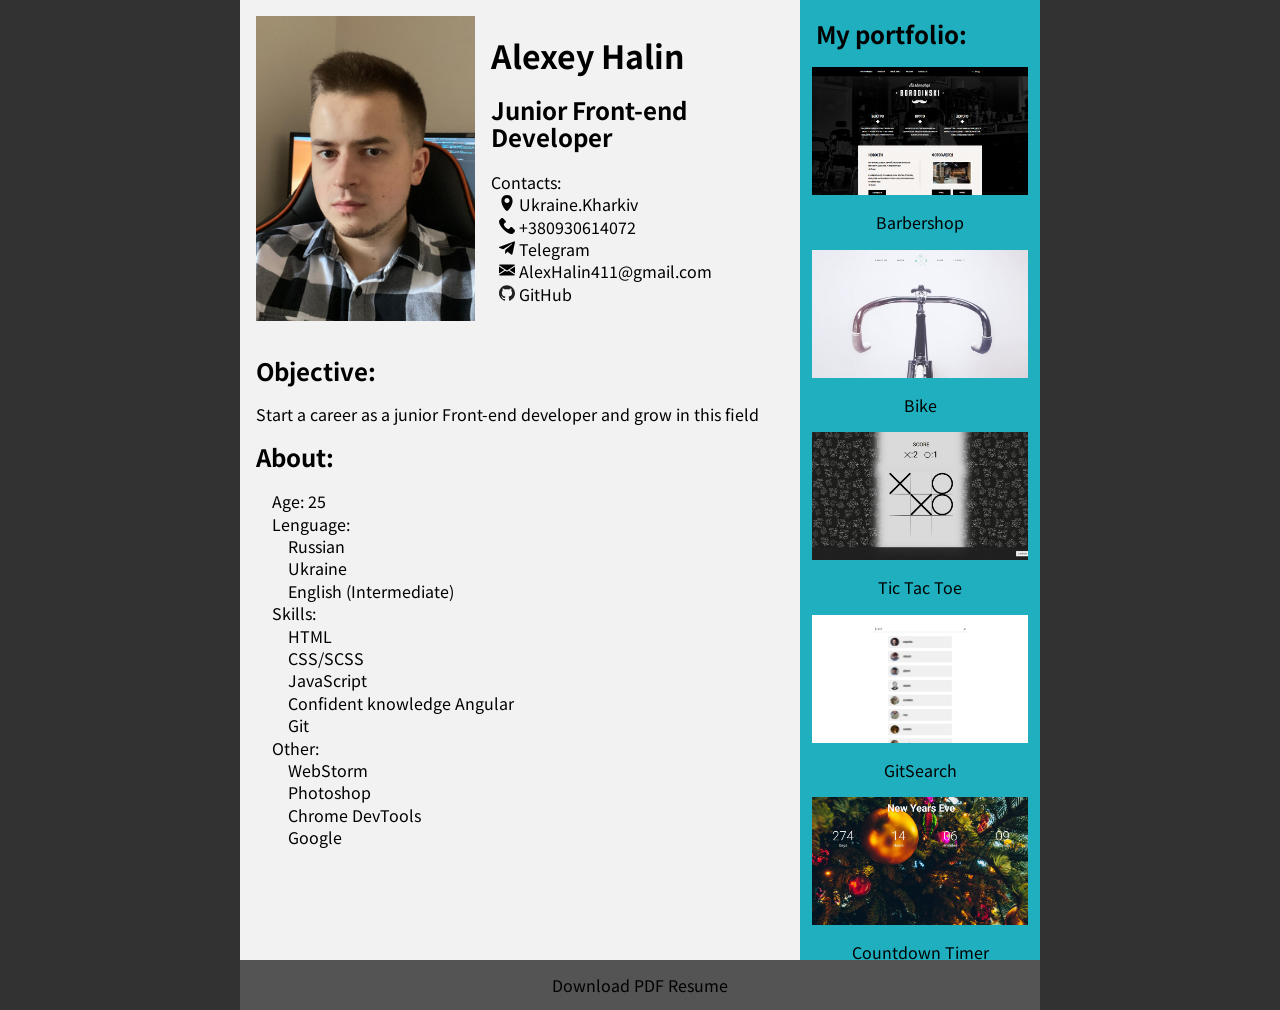
<file: index.html>
<!DOCTYPE html>
<html lang="en">
<head>
    <meta charset="UTF-8">
    <title>My resume</title>
    <link rel="stylesheet" href="scss/style.css">
    <link rel="stylesheet" href="css/normalize.css">
    <meta name="viewport" content="width=device-width">
    <link rel="shortcut icon" href="img/favicon.ico" type="image/x-icon">
</head>
<body>
<main class="wrapper">
    <section class="cv">
        <div class="cv-container">
            <div class="cv-photo"></div>
            <div class="cv-contacts">
                <h1>Alexey Halin</h1>
                <h2>Junior Front-end Developer</h2>
                <ul class="ul-control li-control">Contacts:
                    <li class="control">
                        <a class="link" target="_blank"
                           href="https://www.google.com.ua/maps/place/Харьков,+Харьковская+область/
                           @49.994507,36.1457436,11z/data=!3m1!4b1!4m5!3m4!1s0x4127a09f63ab0f8b:0x2d
                           4c18681aa4be0a!8m2!3d49.9935051!4d36.2304211?authuser=1">
                            <img src="img/svg/locate-place.svg" alt="locate" width="16px">
                            Ukraine.Kharkiv
                        </a>
                    </li>
                    <li class="control-link">
                        <img src="img/svg/phone-call.svg" alt="phone" width="16px">
                        +380930614072
                    </li>
                    <li class="control">
                        <a class="link" href="https://t.me/AlexHalin">
                            <img src="img/svg/telegram.svg" alt="telegram" width="16px">
                            Telegram
                        </a>
                    </li>
                    <li class="control-link">
                        <img src="img/svg/email.svg" alt="email" width="16px">
                        AlexHalin411@gmail.com
                    </li>
                    <li class="control">
                        <a class="link" target="_blank" href="https://github.com/AlexHalin">
                            <img src="img/svg/github.svg" alt="github" width="16px">
                            GitHub
                        </a>
                    </li>
                </ul>
            </div>
        </div>

        <div class="cv-about">
            <div>
                <h2>Objective:</h2>
                <p>Start a career as a junior Front-end developer and grow in this field</p>
            </div>
            <div class="knowledge">
                <h2>About:</h2>
                <ul class="ul-control">
                    <li>Age: 25</li>
                    <li>Lenguage:
                        <ul class="ul-control">
                            <li>Russian</li>
                            <li>Ukraine</li>
                            <li>English (Intermediate)</li>
                        </ul>
                    </li>
                    <li>Skills:
                        <ul class="ul-control">
                            <li>HTML</li>
                            <li>CSS/SCSS</li>
                            <li>JavaScript</li>
                            <li>Сonfident knowledge Angular</li>
                            <li>Git</li>
                        </ul>
                    </li>
                    <li>Other:
                        <ul class="ul-control">
                            <li>WebStorm</li>
                            <li>Photoshop</li>
                            <li>Chrome DevTools</li>
                            <li>Google</li>
                        </ul>
                    </li>
                </ul>
            </div>
        </div>
    </section>
    <section class="portfolio">
        <h2>My portfolio:</h2>
        <ul id="element" class="ul-control li-control">
            <li class="li-portfolio">
                <a href="https://alexhalin.github.io/Barbershop/" class="link" target="_blank">
                    <div id="bg-barbershop"></div>
                    <p>Barbershop</p>
                </a>
            </li>
            <li class="li-portfolio">
                <a href="https://alexhalin.github.io/Bike/" class="link" target="_blank">
                    <div id="bg-bike"></div>
                    <p>Bike</p>
                </a>
            </li>
            <li class="li-portfolio">
                <a href="https://alexhalin.github.io/TicTacToe/" class="link" target="_blank">
                    <div id="bg-ticTacToe"></div>
                    <p>Tic Tac Toe</p>
                </a>
            </li>
            <li class="li-portfolio">
                <a href="https://alexhalin.github.io/GitSearch/" class="link" target="_blank">
                    <div id="bg-gitSearch"></div>
                    <p>GitSearch</p>
                </a>
            </li>
            <li class="li-portfolio">
                <a href="https://alexhalin.github.io/CountdownTimer/" class="link" target="_blank">
                    <div id="bg-countdownTimer"></div>
                    <p>Countdown Timer</p>
                </a>
            </li>
            <li class="li-portfolio">
                <a href="https://alexhalin.github.io/Quiz/" class="link" target="_blank">
                    <div id="bg-quiz"></div>
                    <p>Quiz</p>
                </a>
            </li>
            <li class="li-portfolio">
                <a href="https://github.com/AlexHalin/ToDoList" class="link" target="_blank">
                    <div id="bg-angularToDoList"></div>
                    <p>Angular To Do List (v1)</p>
                </a>
            </li>
        </ul>
    </section>
    <a class="download link" href="https://drive.google.com/file/d/1QG8JbMEnNG3y0EFffJENaYNHpD2Namgr/view?usp=sharing" target="_blank">
        <p>Download PDF Resume</p>
    </a>
</main>
</body>
</html>
</file>
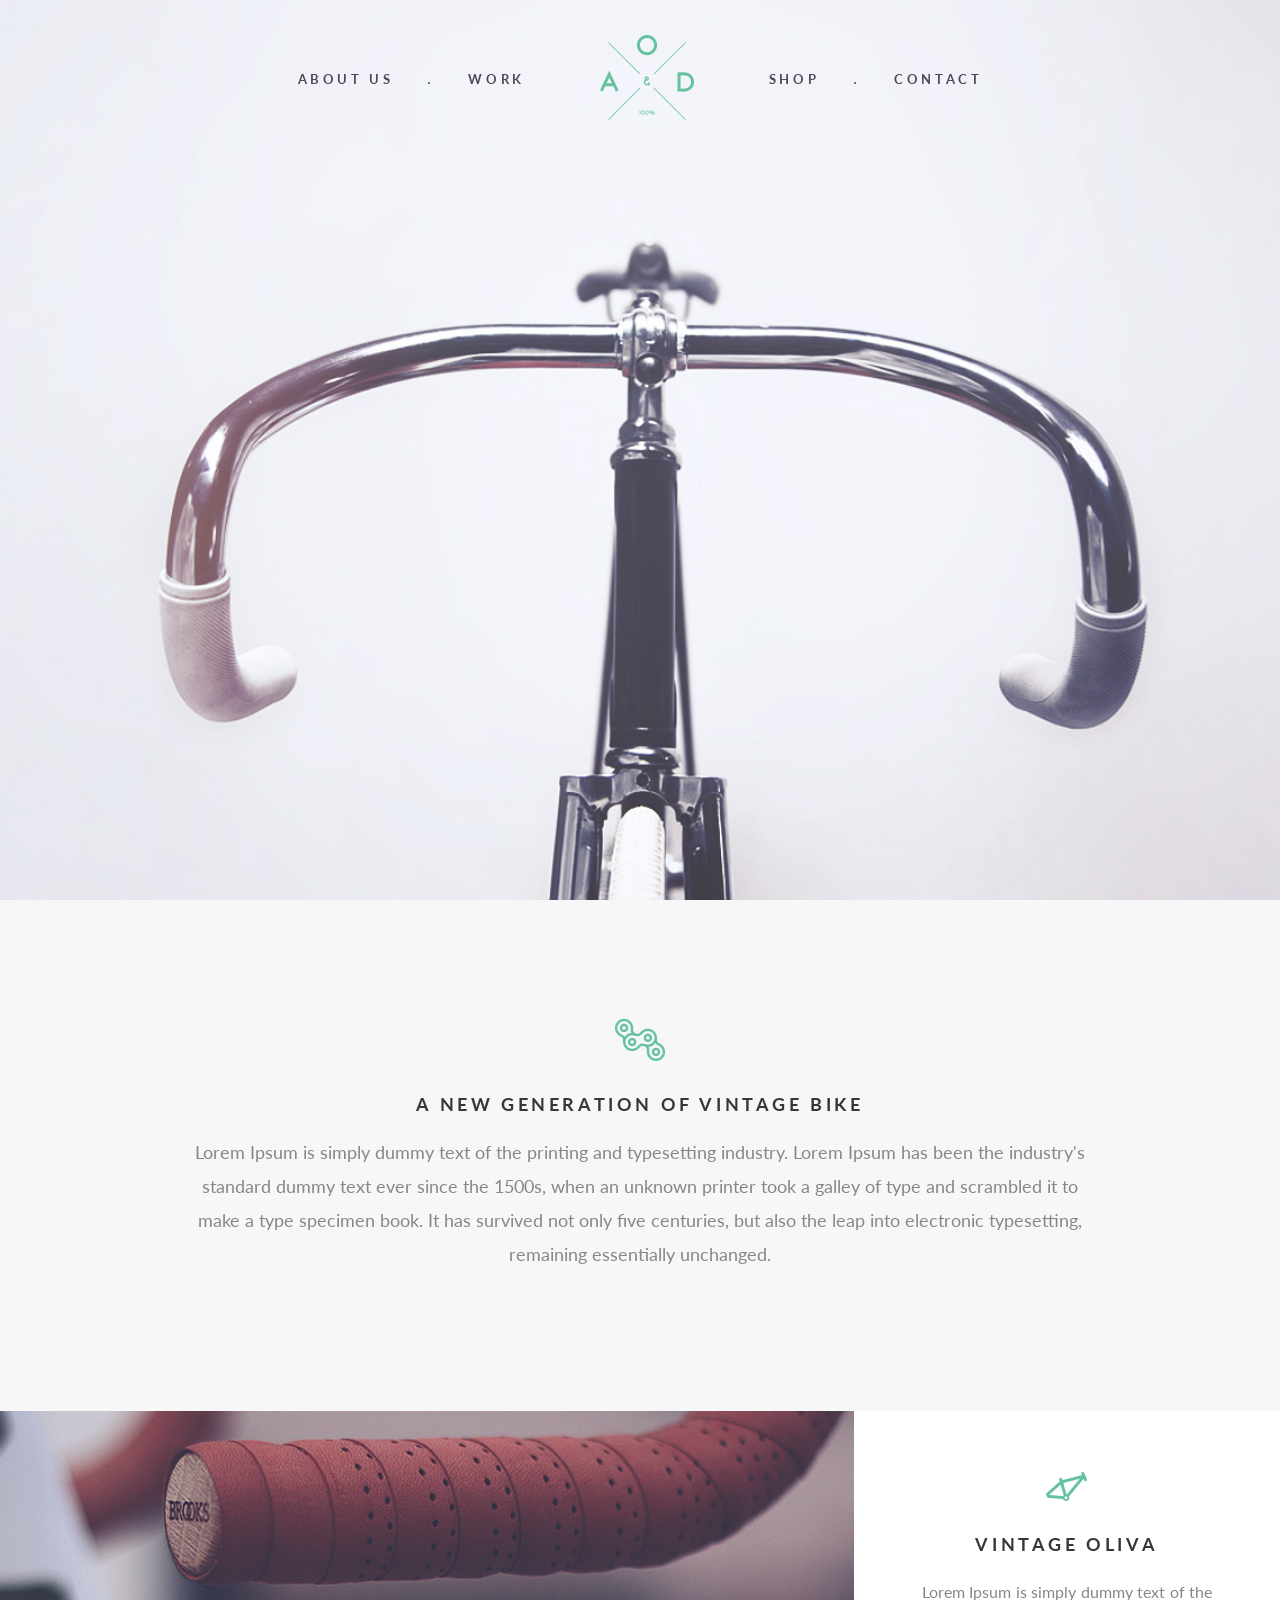
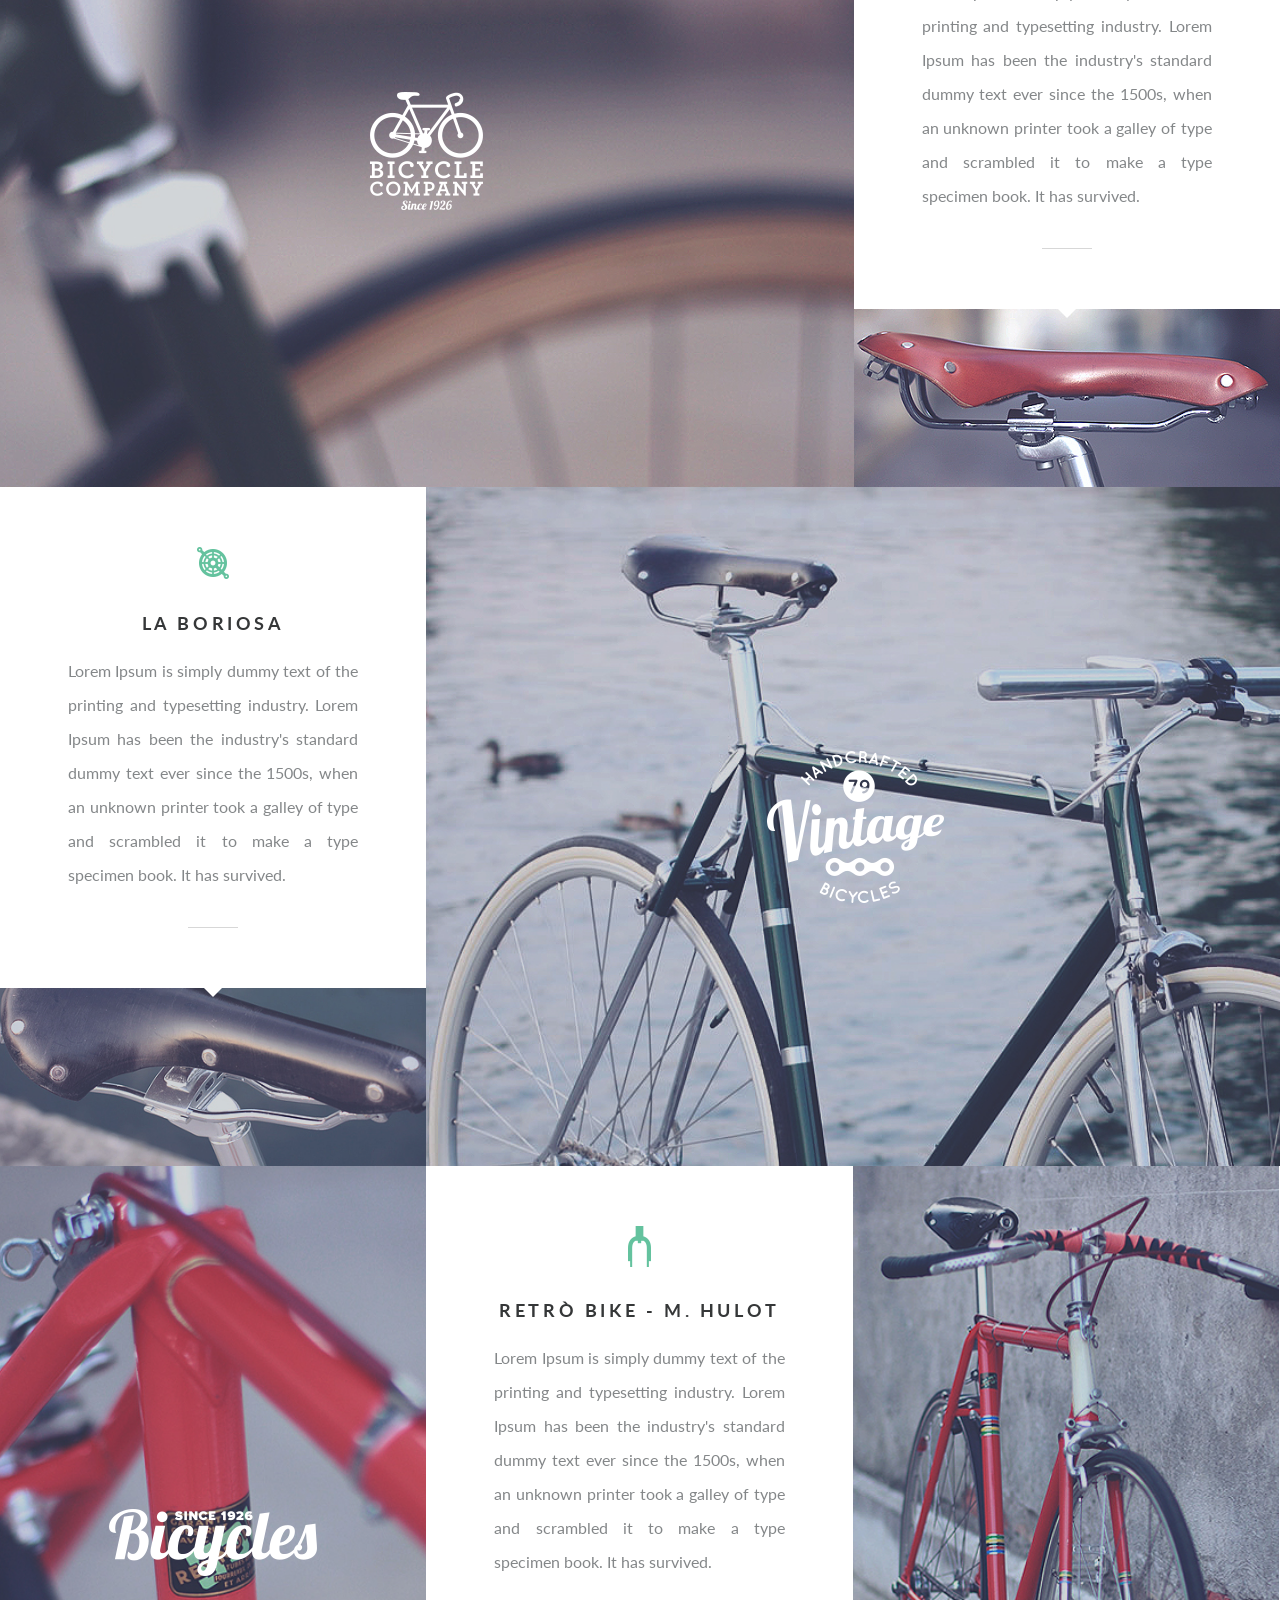
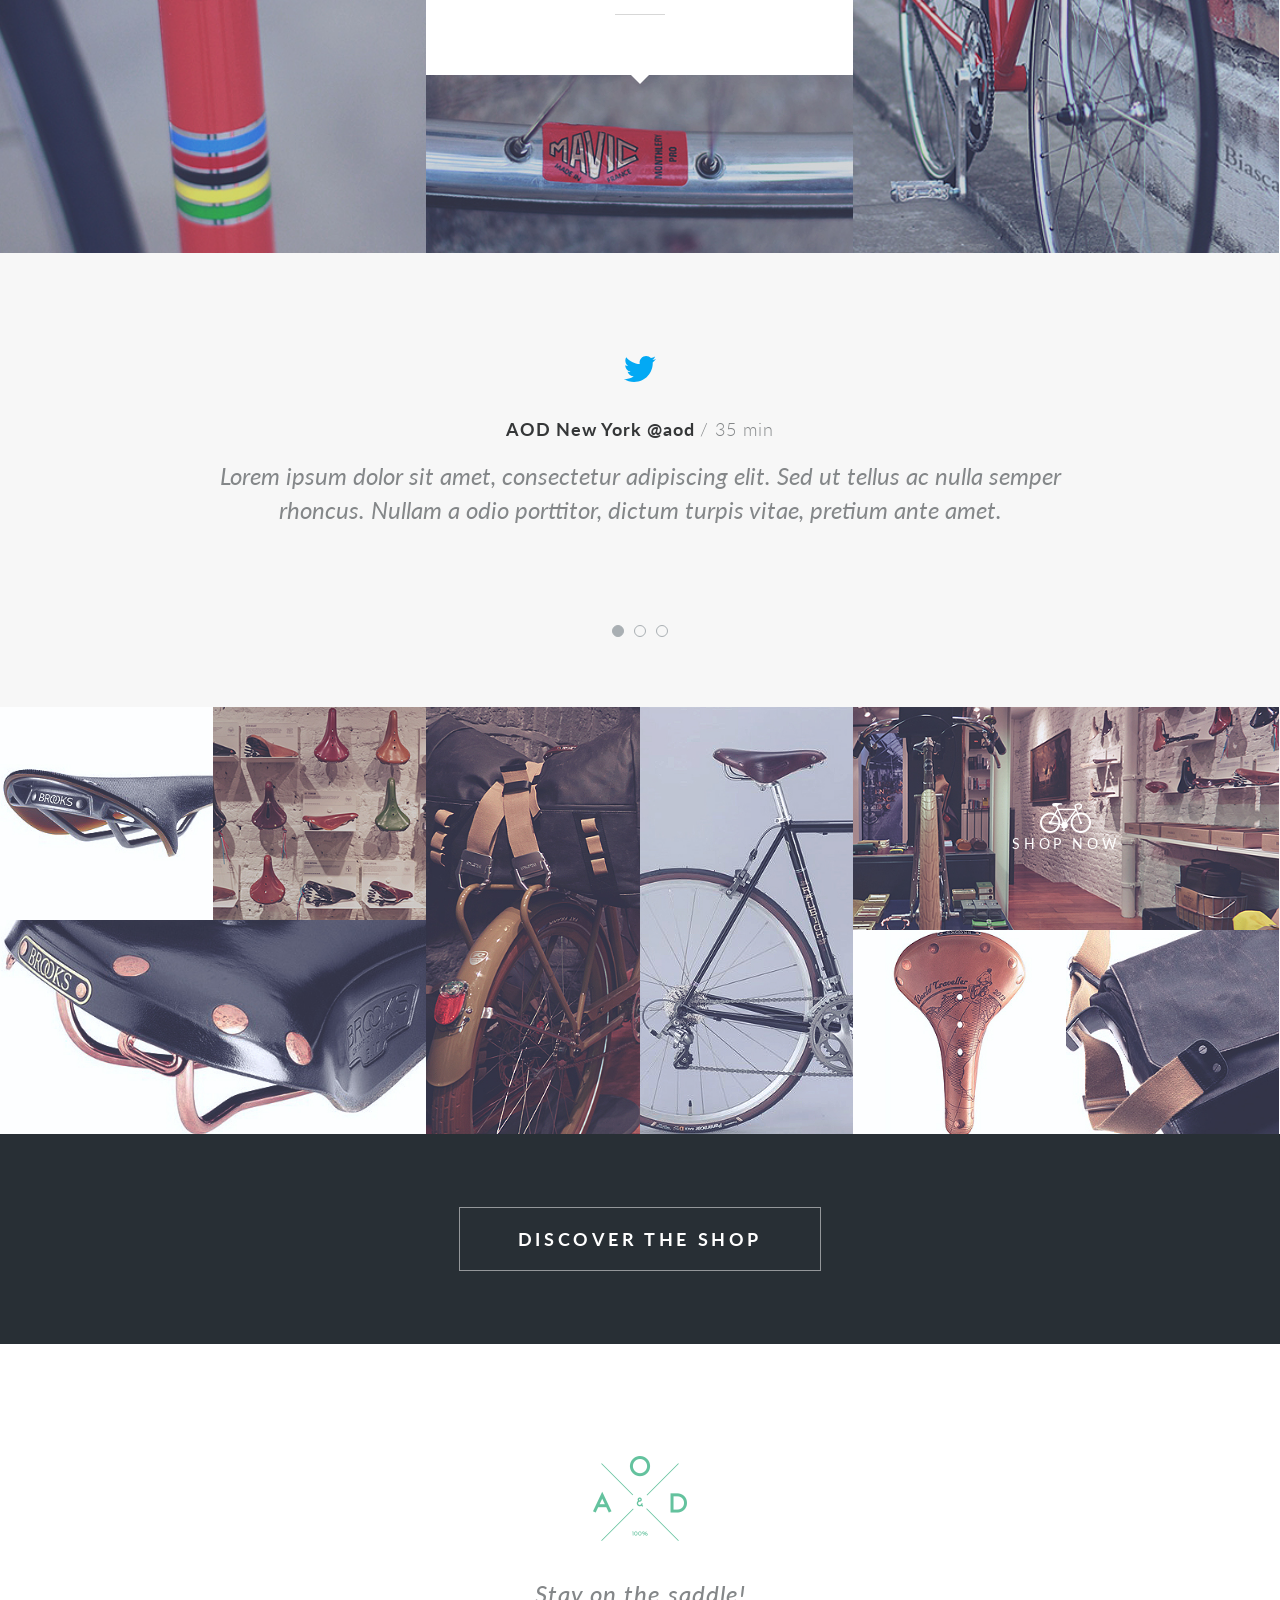
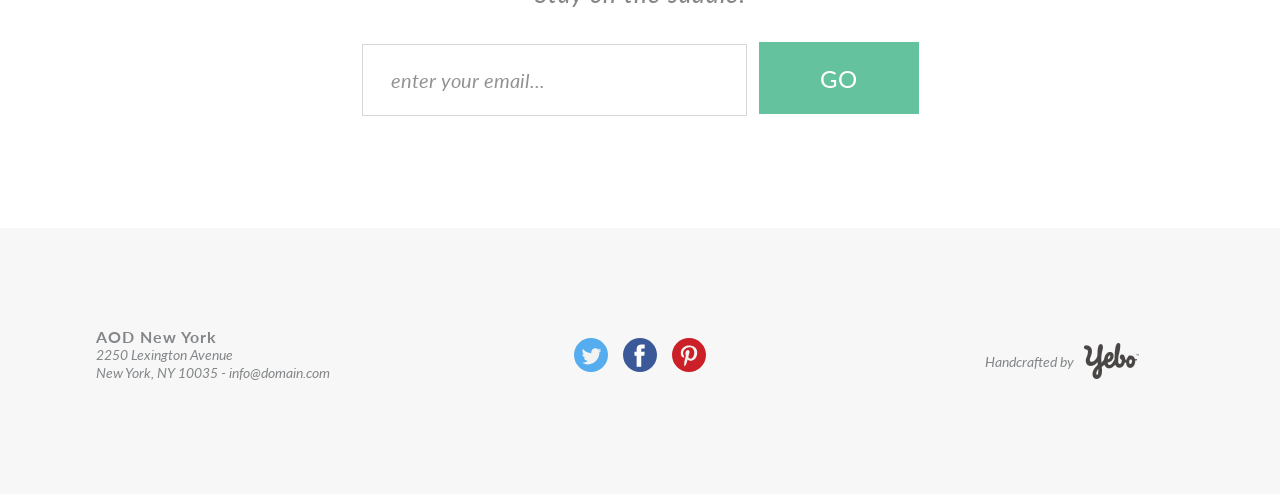
<file: bike.html>
<!DOCTYPE html>
<html lang="en">
<head>
  <meta charset="UTF-8">
  <title>Bike</title>
  <link href="https://fonts.googleapis.com/css?family=Lato:400,400i,700&display=swap" rel="stylesheet">
  <link rel="stylesheet" href="css/normalize.css">
  <link rel="stylesheet" href="Bike/CSS/style.css">
  <meta name="viewport" content="width=device-width ">
  <link rel="shortcut icon" href="Bike/img/favicon.ico" type="image/x-icon">
</head>
<body>
<!--==-->
<section class="header_logo">
  <nav class="main_navigation">
    <div class="burger">
      <div></div>
      <span></span>
    </div>
    <ul class="site_navigation">
      <li><a>about us</a></li>
      <li><a>work</a></li>
      <a class="burger_logo"><img src="Bike/img/logo_0.png" height="85" width="94"/></a>
      <li><a>shop</a></li>
      <li><a>contact</a></li>
    </ul>
  </nav>
</section>
<!--=/=-->
<!--==-->
<section class="wrapper">
  <div class="row desc">
    <div class="description">
      <img src="Bike/img/Icon_0.png"/>
      <h1 class="description_title">a new generation of vintage bike</h1>
      <p class="description_text">Lorem Ipsum is simply dummy text of the printing and typesetting industry. Lorem Ipsum has been the industry's standard dummy text ever since the 1500s, when an unknown printer took a galley of type and scrambled it to make a type specimen book. It has survived not only five centuries, but also the leap into electronic typesetting, remaining essentially unchanged. </p>
    </div>
  </div>
</section>
<!--=/=-->
<!--==-->
<section class="wrapper">
  <a id="img_1_0" class="column_big">
    <div class="green">
      <img class="logo_a" src="Bike/img/logo_1.png"/>
    </div>
  </a>
  <div class="column_small">
    <div class="description">
      <img src="Bike/img/Icon_1.png"/>
      <h2 class="description_title">vintage oliva</h2>
      <p class="description_text">Lorem Ipsum is simply dummy text of the printing and typesetting industry. Lorem Ipsum has been the industry's standard dummy text ever since the 1500s, when an unknown printer took a galley of type and scrambled it to make a type specimen book. It has survived.</p>
    </div>
    <div id="img_1_1">
    </div>
  </div>
</section>
<!--=/=-->
<!--==-->
<section class="wrapper">
  <div class="column_small">
    <div class="description">
      <img src="Bike/img/Icon_2.png"/>
      <h2 class="description_title">la boriosa</h2>
      <p class="description_text">Lorem Ipsum is simply dummy text of the printing and typesetting industry. Lorem Ipsum has been the industry's standard dummy text ever since the 1500s, when an unknown printer took a galley of type and scrambled it to make a type specimen book. It has survived.</p>
    </div>
    <div id="img_1_2">
    </div>
  </div>
  <a id="img_1_3" class="column_big">
    <div class="green">
      <img class="logo_a" src="Bike/img/logo_2.png"/>
    </div>
  </a>
</section>
<!--=/=-->
<!--==-->
<section class="wrapper">
  <a id="img_1_4" class="column_small">
    <div class="green">
      <img class="logo_a" src="Bike/img/logo_3.png"/>
    </div>
  </a>
  <div class="column_small">
    <div class="description">
      <img src="Bike/img/Icon_3.png"/>
      <h2 class="description_title">retrò bike - m. hulot</h2>
      <p class="description_text">Lorem Ipsum is simply dummy text of the printing and typesetting industry. Lorem Ipsum has been the industry's standard dummy text ever since the 1500s, when an unknown printer took a galley of type and scrambled it to make a type specimen book. It has survived.</p>
    </div>
    <div id="img_1_5">
    </div>
  </div>
  <div id="img_1_6" class="column_small">
  </div>
</section>
<!--=/=-->
<!--==-->
<section class="slider">
  <div class="slider__wrapper">
    <div class="slider__items">
      <div class="slider__item">
        <div class="wrapper slider_row">
          <div class="row social">
            <div class="description">
              <img src="Bike/img/twitter.svg" width="32px"/>
              <h2 class="description_title">AOD New York  @aod <span style="color:#848789; font-weight: 300">/  35 min</span></h2>
              <p class="description_text italic">Lorem ipsum dolor sit amet, consectetur adipiscing elit. Sed ut tellus ac nulla semper rhoncus. Nullam a odio porttitor, dictum turpis vitae, pretium ante amet.</p>
            </div>
          </div>
        </div>
      </div>
      <div class="slider__item">
        <div class="wrapper slider_row">
          <div class="row social">
            <div class="description">
              <img src="Bike/img/twitter.svg" width="32px"/>
              <h2 class="description_title">AOD New York  @aod <span style="color:#848789; font-weight: 300">/  8 hour 2 min</span></h2>
              <p class="description_text italic">Lorem ipsum dolor sit amet, consectetur adipisicing elit. At doloremque eum, facere illum itaque laboriosam laborum natus omnis perferendis provident, qui, saepe sed vel voluptate.</p>
            </div>
          </div>
        </div>
      </div>
      <div class="slider__item">
        <div class="wrapper slider_row">
          <div class="row social">
            <div class="description">
              <img src="Bike/img/twitter.svg" width="32px"/>
              <h2 class="description_title">AOD New York  @aod <span style="color:#848789; font-weight: 300">/  1 day ago</span></h2>
              <p class="description_text italic">Lorem ipsum dolor sit amet, consectetur adipisicing elit. Dolorum est inventore minima, nobis non officia placeat, quo quos recusandae reiciendis rem repellat voluptas voluptates!</p>
            </div>
          </div>
        </div>
      </div>
    </div>
  </div>
</section>
<!--=/=-->
<!--==-->
<section class="wrapper">
  <div class="column block">
    <div id="img_2_0"></div>
    <div id="img_2_1"></div>
    <div id="img_2_2"></div>
  </div>
  <div class="column">
    <div id="img_2_3"></div>
    <div id="img_2_4"></div>
  </div>
  <div class="column block">
    <a id="img_2_5">
      <div class="green">
        <img class="logo_a" src="Bike/img/logo_4.png"/>
        <span class="text_a">shop now</span>
      </div>
    </a>
    <div id="img_2_6"></div>
    <div id="img_2_7"></div>
  </div>
</section>
<!--=/=-->
<!--==-->
<section class="wrapper">
  <div class="row shop" >
    <div class="description">
      <a class="description_title">discover the shop</a>
    </div>
  </div>
</section>
<!--=/=-->
<!--==-->
<section class="wrapper">
  <div class="row contact">
    <div class="description">
      <img src="Bike/img/logo_0.png" />
      <h2 class="description_title">Stay on the saddle!</h2>
      <form >
        <input class="input" type="email" placeholder="enter your email... ">
        <input class="btn" type="submit" value="GO">
      </form>
    </div>
  </div>
</section>
<!--=/=-->
<!--==-->
<footer class="wrapper_footer">
  <div class="footer_small">
    <span class="description_text">
      <h3 class="description_title">
      AOD New York<br>
      </h3>
      2250 Lexington Avenue<br>
      New York, NY 10035  - info@domain.com<br>
    </span>
  </div>
  <div class="footer_small footer_social">
    <a>
      <img id="footer_social_1" src="Bike/img/twitter_1.svg" width="34px"/>
    </a>
    <a>
      <img id="footer_social_2" src="Bike/img/facebook.svg" width="34px"/>
    </a>
    <a>
      <img id="footer_social_3" src="Bike/img/pinterest.svg" width="34px"/>
    </a>
  </div>
  <div class="footer_small">
    <span class="description_text" style="padding-top: 25px">
      Handcrafted by
    </span>
    <img id="footer_4" src="Bike/img/Y%20E%20B%20O%20Logo.png" height="36" width="55"/>
  </div>
</footer>
<!--=/=-->
<script src="Bike/JS/script.js"></script>
<script src="Bike/JS/slider.js"></script>
<script>
  slideShow('.slider', {
    isAutoplay: true
  });
</script>
</body>
</html>
</file>
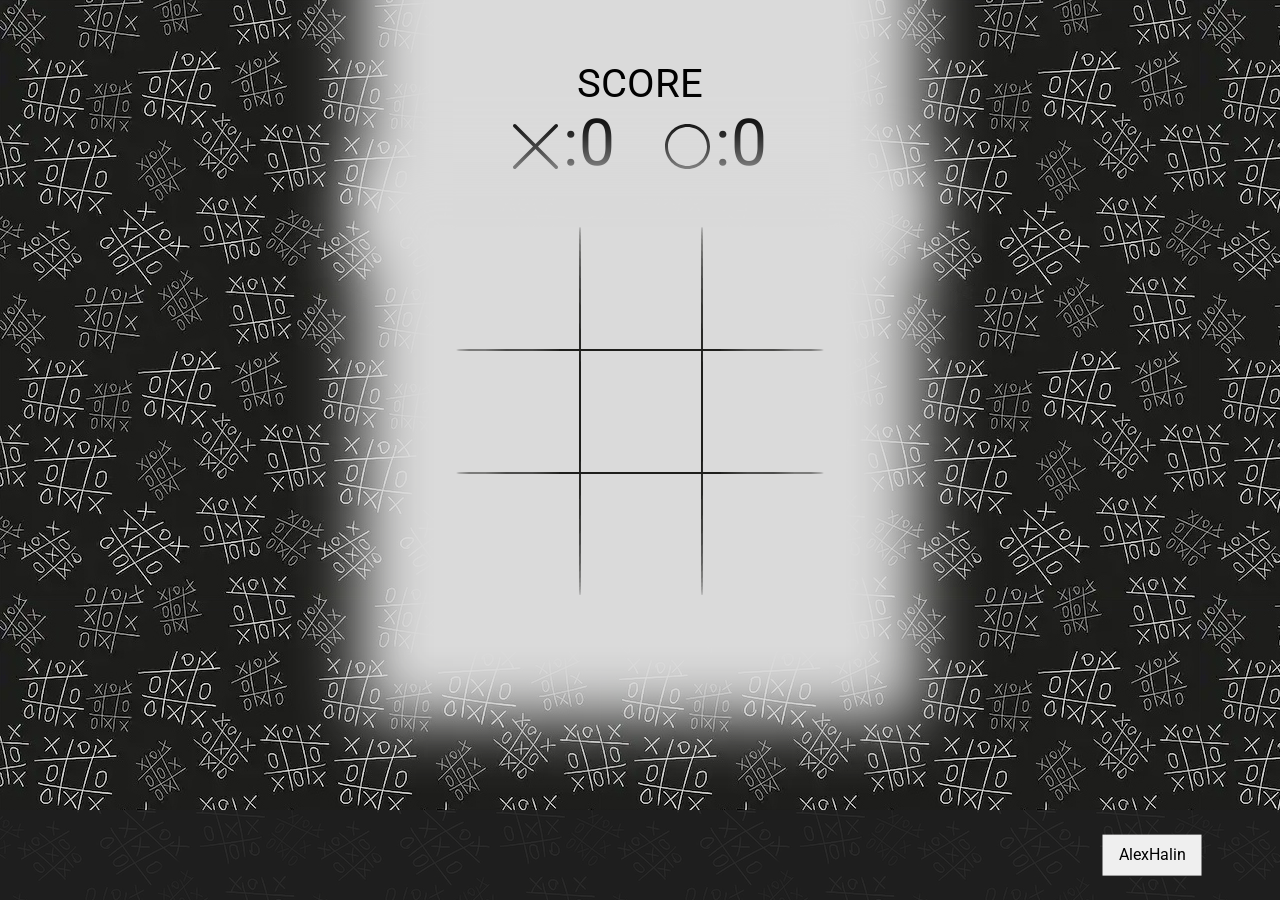
<file: TicTacToe.html>
<!DOCTYPE html>
<html lang="en">
<head>
  <meta charset="UTF-8">
  <title>Tic Tac Toe</title>
  <link rel="shortcut icon" href="TicTacToe/IMG/favicon.ico" type="image/x-icon">
  <link href="https://fonts.googleapis.com/css2?family=Roboto:wght@400&display=swap" rel="stylesheet">
  <link rel="stylesheet" href="css/normalize.css">
  <link rel="stylesheet" href="TicTacToe/CSS/style.css">
  <meta name="viewport" content="width=device-width ">
</head>
<body>
  <main class="container">
    <section class="wrapper">
      <div class="score">
        <span class="score_title">SCORE</span>
        <div class="score_img_wrapper">
          <img class="score_img" src="TicTacToe/IMG/cross.svg"><span id="scoreX">:0</span>
          <img class="score_img" src="TicTacToe/IMG/circle.svg"><span id="score0">:0</span>
        </div>
      </div>
    </section>

    <section class="field" id="field_id">
      <div class="cell"></div>
      <div id="vertical_lines" class="cell"></div>
      <div id="vertical_lines" class="cell"></div>

      <div id="horizontal_lines" class="cell"></div>
      <div class="cell"></div>
      <div class="cell"></div>

      <div id="horizontal_lines" class="cell"></div>
      <div class="cell"></div>
      <div class="cell"></div>
    </section>
    <footer class="footer">
      <div class="footer_copyright">
        <a href="https://github.com/AlexHalin" target="_blank"><button class="btn" id="developer">AlexHalin</button></a>
      </div>
    </footer>
  </main>
  <section class="popup">
    <div class="popup_bg">
      <span id="win_name">Draw</span>
      <button id="btn_arrow"><img src="TicTacToe/IMG/rotating_arrow.svg" width="50px"></button>
      <button id="btn_NG">New Game</button>
    </div>
  </section>
<script src="TicTacToe/JS/game.js"></script>
</body>
</html>
</file>
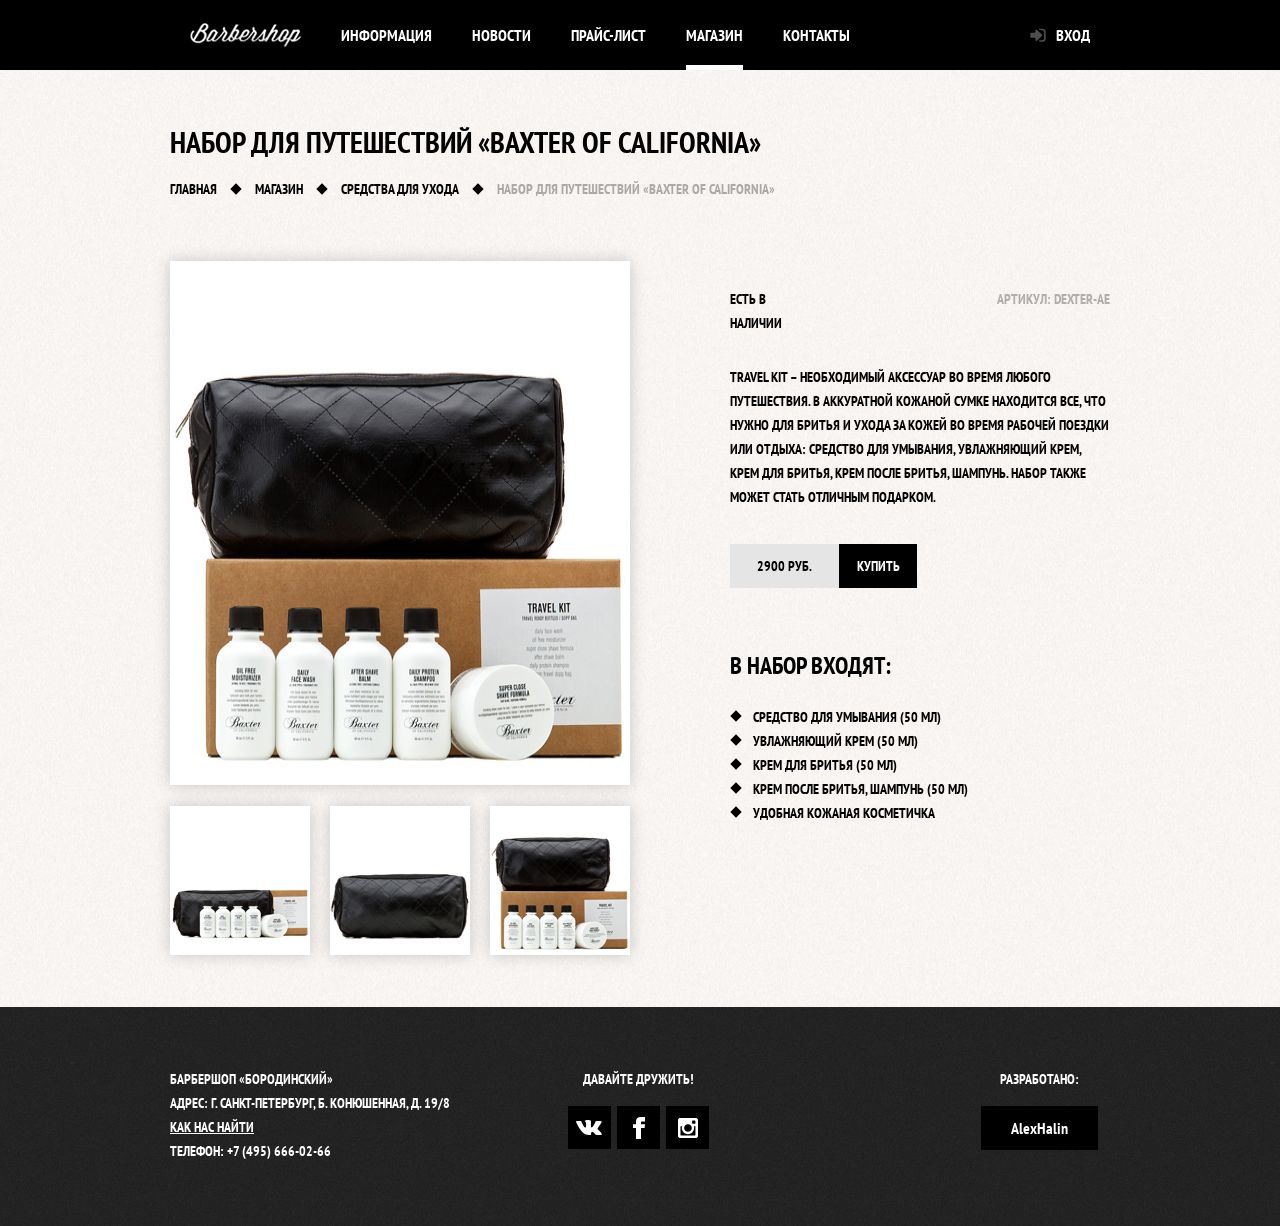
<file: Barbershop/html/item_1.html>
<!DOCTYPE html>
<html lang="ru">
<head>
    <meta charset="UTF-8">
    <title>набор для путешествий «Baxter of California»</title>
  <link rel="stylesheet" href="../../css/normalize.css">
  <link href="https://fonts.googleapis.com/css?family=PT+Sans+Narrow:400,700&display=swap&subset=cyrillic" rel="stylesheet">
  <link rel="stylesheet" href="../css/style.css">
</head>
<body class="inner_page">
<header class="main_header">
  <nav class="main_navigation container">
    <a class="main_header_logo" href="../../Barbershop.html">
      <img src="../img/Logo.png" height="24" width="111" alt="Логотип «Бородинский»"/>
    </a>
    <ul class="site_navigation">
      <li><a href="#">Информация</a></li>
      <li><a href="#">Новости</a></li>
      <li><a href="price_list.html">Прайс-лист</a></li>
      <li class="site_navigation_current"><a href="shop.html">Магазин</a></li>
      <li><a href="#">Контакты</a></li>
    </ul>
    <ul class="user_navigation">
      <a class="login_link" href="#">Вход</a>
    </ul>
  </nav>
</header>
<main class="container">
  <div class="inner_page_container">
    <h1 class="page_tittle">Набор для путешествий «Baxter of California»</h1>
    <ul class="breadcrumbs">
      <li class="breadcrumbs_items"><a href="../../Barbershop.html">Главная</a></li>
      <li class="breadcrumbs_items"><a href="shop.html">Магазин</a></li>
      <li class="breadcrumbs_items"><a href="shop.html">Средства для ухода</a></li>
      <li class="breadcrumbs_current">Набор для путешествий «Baxter of California»</li>
    </ul>
  </div>
  <div class="catalog_columns">
    <section class="product_photo">
      <h2 class="visually_hidden">Изображения товара</h2>
      <p class="Product_photo_full">
        <img src="../img/item_1/Item_Layer%2047%20copy.jpg" height="524" width="486" alt="Фото всего набора">
      </p>
      <ul class="product_photo_preview">
        <li><img src="../img/item_1/Item_Layer%2045.png" height="149" width="140" alt="Фото в анфас"></li>
        <li><img src="../img/item_1/Item_Layer%2046.png" height="149" width="140" alt="Фото в профиль"></li>
        <li><img src="../img/item_1/Item_Layer%2047.png" height="149" width="140" alt="Фото отдельной части"></li>
      </ul>
    </section>
    <section class="product_container">
      <div class="product_info">
        <h2 class="visually_hidden">Описание товара</h2>
        <p class="product_availability">Есть в наличии</p>
        <p class="product_article">Артикул: dexter-ae</p>
        <p class="product_text">
          Travel Kit – необходимый аксессуар во время любого путешествия.
          В аккуратной кожаной сумке находится все, что нужно для бритья и ухода за кожей во время
          рабочей поездки или отдыха: средство для умывания, увлажняющий крем, крем для бритья, крем
          после бритья, шампунь. Набор также может стать отличным подарком.
        </p>
      </div>
      <p class="catalog_item_price">
        <b>2900 руб.</b>
        <a class="button" href="#">Купить</a>
      </p>
      <h3 class="specifications">В набор входят:</h3>
      <ul class="product_specifications">
        <li class="list_style_item">Средство для умывания (50 мл)</li>
        <li class="list_style_item">Увлажняющий крем (50 мл)</li>
        <li class="list_style_item">Крем для бритья (50 мл)</li>
        <li class="list_style_item">Крем после бритья, шампунь (50 мл)</li>
        <li class="list_style_item">Удобная кожаная косметичка</li>
      </ul>
    </section>
  </div>
</main>
<footer class="main_footer">
  <div class="container">
    <p class="footer_contacts">
      Барбершоп «бородинский»<br>
      Адрес: г. Санкт-петербург, б. Конюшенная, д. 19/8<br>
      <a class="contacts_button_map" href="#">Как нас найти</a><br>
      Телефон: +7 (495) 666-02-66
    </p>
    <div class="footer_social">
      <b>Давайте дружить!</b>
      <ul>
        <li>
          <a class="social_btn" href="#"><span class="visually_hidden">Вконтакте</span>
            <svg xmlns="http://www.w3.org/2000/svg" xmlns:xlink="http://www.w3.org/1999/xlink" viewBox="0 0 27 15" width="27" height="15">
              <path d="M15.1 14.03C15.1 11.99 15.85 10.92 17.35 12.31C18.96 13.92 19.28 14.99 21.2 14.99C21.55 14.99 24.29 14.99 24.63 14.99C25.49 14.99 25.81 14.67 25.81 14.24C25.81                13.28 24.31 11.67 23.03 10.49C21.2 8.78 21.1 8.78 22.7 6.75C24.52 4.28 26.99 1.07 24.74 1.07C24.31 1.07 20.88 1.07 20.46 1.07C19.6 1.07 19.6 1.5 19.28 2.25C18.21 4.71                 16.17 8.03 15.42 7.5C14.56 6.96 14.99 4.93 14.99 1.82C14.99 0.96 14.99 0.43 13.82 0.21C13.17 0.11 12.53 0 11.89 0C9.53 0 7.82 1.07 8.78 1.18C10.5 1.5 10.28 5.14 9.96                  6.75C9.32 9.53 6.75 4.6 5.68 2.14C5.35 1.5 5.25 1.07 4.28 1.07C3.94 1.07 1.2 1.07 0.86 1.07C0.32 1.07 0 1.28 0 1.61C0 2.25 3.21 8.78 6.21 12.1C9.1 15.31 12.1 14.99                    14.14 14.99C14.78 14.99 15.1 14.56 15.1 14.03Z" id="akqiBjz0y">
              </path>
              <use xlink:href="#akqiBjz0y" opacity="1" fill="#ffffff" fill-opacity="1"></use>
              <use xlink:href="#akqiBjz0y" opacity="1" fill-opacity="0" stroke="#000000" stroke-width="1" stroke-opacity="0"></use>
            </svg>
          </a>
        </li>
        <li>
          <a class="social_btn" href="#"><span class="visually_hidden">Фейсбук</span>
            <svg xmlns="http://www.w3.org/2000/svg" xmlns:xlink="http://www.w3.org/1999/xlink" viewBox="0 0 12 22" width="12" height="22">
              <path d="M0 7.33L0 11L3 11L3 22L8 22L8 11L11.6 11L12 7.33L8 7.33C8 6.4 8 5.88 8 5.78C8 4.86 8.2 4.58 9.1 4.58C9.29 4.58 10.26
               4.58 12 4.58L12 0C9.72 0 8.45 0 8.2 0C4.6 0 3 1.47 3 4.22C3 4.42 3 5.46 3 7.33L0 7.33Z" id="e1o1qfV0km">
              </path>
              <use xlink:href="#e1o1qfV0km" opacity="1" fill="#ffffff" fill-opacity="1"></use>
              <use xlink:href="#e1o1qfV0km" opacity="1" fill-opacity="0" stroke="#000000" stroke-width="1" stroke-opacity="0"></use>
            </svg>
          </a>
        </li>
        <li>
          <a class="social_btn" href="#"><span class="visually_hidden">Инстаграм</span>
            <svg xmlns="http://www.w3.org/2000/svg" xmlns:xlink="http://www.w3.org/1999/xlink" viewBox="0 0 20 20" width="20" height="20">
              <path d="M18.11 0.05L18.35 0.11L18.57 0.2L18.79 0.31L18.99 0.44L19.18 0.59L19.35 0.75L19.5 0.94L19.63 1.14L19.75 1.35L19.85
              1.58L19.92 1.82L19.97 2.07L20 2.33L20 17.67L19.99 17.93L19.94 18.18L19.88 18.42L19.79 18.65L19.67 18.86L19.54 19.06L19.39
              19.25L19.22 19.41L19.03 19.56L18.83 19.69L18.62 19.8L18.4 19.89L18.16 19.95L17.92 19.99L17.68 20L2.32 20L2.06 19.99L1.81
              19.95L1.57 19.89L1.34 19.8L1.13 19.69L0.93 19.57L0.75 19.42L0.58 19.26L0.44 19.08L0.31 18.89L0.2 18.68L0.11 18.46L0.05
              18.23L0.01 18L0 17.75L0 2.33L0.01 2.07L0.05 1.82L0.11 1.58L0.2 1.35L0.31 1.14L0.44 0.94L0.58 0.75L0.75 0.59L0.93 0.44L1.13
               0.31L1.34 0.2L1.57 0.11L1.81 0.05L2.06 0.01L2.32 0L17.59 0L17.85 0.01L18.11 0.05ZM15.87 8.4L15.9 8.48L15.92 8.55L15.94
                8.63L15.96 8.71L15.97 8.79L15.99 8.87L16 8.95L16.01 9.02L16.01 9.1L16.02 9.17L16.04 9.23L16.05 9.3L16.07 9.37L16.08 9.44L16.09
                 9.52L16.09 9.59L16.1 9.67L16.1 9.74L16.1 9.83L16.1 9.91L16.1 10L16.03 10.91L15.84 11.78L15.53 12.6L15.11 13.36L14.6 14.05L13.99
                  14.66L13.31 15.18L12.55 15.6L11.74 15.91L10.87 16.1L9.96 16.17L9.05 16.1L8.18 15.91L7.36 15.6L6.61 15.18L5.93 14.66L5.32 14.05L4.8
                   13.36L4.39 12.6L4.08 11.78L3.88 10.91L3.82 10L3.82 9.93L3.82 9.86L3.82 9.78L3.82 9.7L3.83 9.62L3.83 9.54L3.84 9.46L3.85 9.39L3.86
                    9.31L3.88 9.24L3.9 9.17L3.9 9.08L3.91 8.99L3.92 8.91L3.93 8.83L3.94 8.76L3.96 8.68L3.98 8.61L4 8.54L4.02 8.47L4.04 8.4L4.07 8.33L2.49
                     8.33L2.49 16.75L2.5 16.86L2.52 16.97L2.56 17.07L2.61 17.16L2.67 17.24L2.75 17.32L2.83 17.38L2.92 17.43L3.02 17.47L3.13 17.49L3.24
                     17.5L16.68 17.5L16.79 17.49L16.9 17.47L17 17.43L17.09 17.38L17.17 17.32L17.25 17.24L17.31 17.16L17.36 17.07L17.4 16.97L17.42 16.86L17.43
                     16.75L17.43 8.33L15.85 8.33L15.87 8.4ZM7.27 7.3L6.45 8.52L6.14 10L6.45 11.48L7.27 12.7L8.49 13.53L9.96 13.83L11.43 13.53L12.65 12.7L13.47
                      11.48L13.78 10L13.47 8.52L12.65 7.3L11.43 6.47L9.96 6.17L8.49 6.47L7.27 7.3ZM14.56 2.56L14.33 2.72L14.17 2.96L14.11 3.25L14.11
                      5.08L14.17 5.38L14.33 5.61L14.56 5.77L14.85 5.83L16.68 5.83L16.88 5.79L17.07 5.65L17.26 5.41L17.43 5.08L17.43 3.25L17.37 2.96L17.21
                       2.72L16.97 2.56L16.68 2.5L14.85 2.5L14.56 2.56Z" id="d25nrwDiiS">
              </path>
              <use xlink:href="#d25nrwDiiS" opacity="1" fill="#ffffff" fill-opacity="1"></use>
              <use xlink:href="#d25nrwDiiS" opacity="1" fill-opacity="0" stroke="#000000" stroke-width="1" stroke-opacity="0"></use>
            </svg>
          </a>
        </li>
      </ul>
    </div>
    <div class="footer_copyright">
      <p>Разработано:</p>
      <a href="https://github.com/AlexHalin" target="_blank"><button class="btn" id="developer">AlexHalin</button></a>
    </div>
  </div>
</footer>
<section class="modal modal_login">
  <h2>Личный кабинет</h2>
  <p class="modal_description">Введите пожалуйста свой логин и пароль</p>
  <form class="login_form" action="http://echo.htmlacademy.ru" method="post">
    <p>
      <label class="visually_hidden" for="user_login">Логин</label>
      <input class="login_icon_user" id="user_login" type="text" name="login" placeholder="Логин">
    </p>
    <p>
      <label class="visually_hidden" for="user_password">Пароль</label>
      <input class="login_icon_password" id="user_password" type="password" name="password" placeholder="Пароль">
    </p>
    <p class="login_help">
      <label class="login_checkbox">
        <input type="checkbox" name="remember" class="visually_hidden">
        <span class=" checkbox_indicator"></span>
        Запомните меня
      </label>
      <a class="restore" href="#">Я забыл пароль!</a>
    </p>
    <button class="btn" type="submit">Войти</button>
  </form>
  <button class="modal_close" type="button">Закрыть</button>
</section>
<section class="modal modal_map">
  <h2 class="visually_hidden">Как до нас добраться</h2>
  <iframe src="https://www.google.com/maps/embed?pb=!1m18!1m12!1m3!1d1648.542377909433!2d30.322661435304617!3d59.93926258713205!
  2m3!1f0!2f0!3f0!3m2!1i1024!2i768!4f13.1!3m3!1m2!1s0x4696310fca145cc1%3A0x42b32648d8238007!2z0JHQvtC70YzRiNCw0Y8g0JrQvtC90Y7RiNC
  10L3QvdCw0Y8g0YPQuy4sIDE5LzgsINCh0LDQvdC60YIt0J_QtdGC0LXRgNCx0YPRgNCzLCDQoNC-0YHRltGPLCAxOTExODY!5e0!3m2!1suk!2sua!4v15661485736
  59!5m2!1suk!2sua" width="766" height="560" frameborder="0" style="border:0" allowfullscreen></iframe>
  <p><img src="../img/index/map.jpg" width="766" height="560" alt="Офис компании по адресу улица Большая Конюшенная 19.8, Санкт-Петербург"></p>
  <button class="modal_close" type="button">Закрыть</button>
</section>
<script src="../js/popup.js"></script>
<script src="../js/popup_map.js"></script>
</body>
</html>
</file>
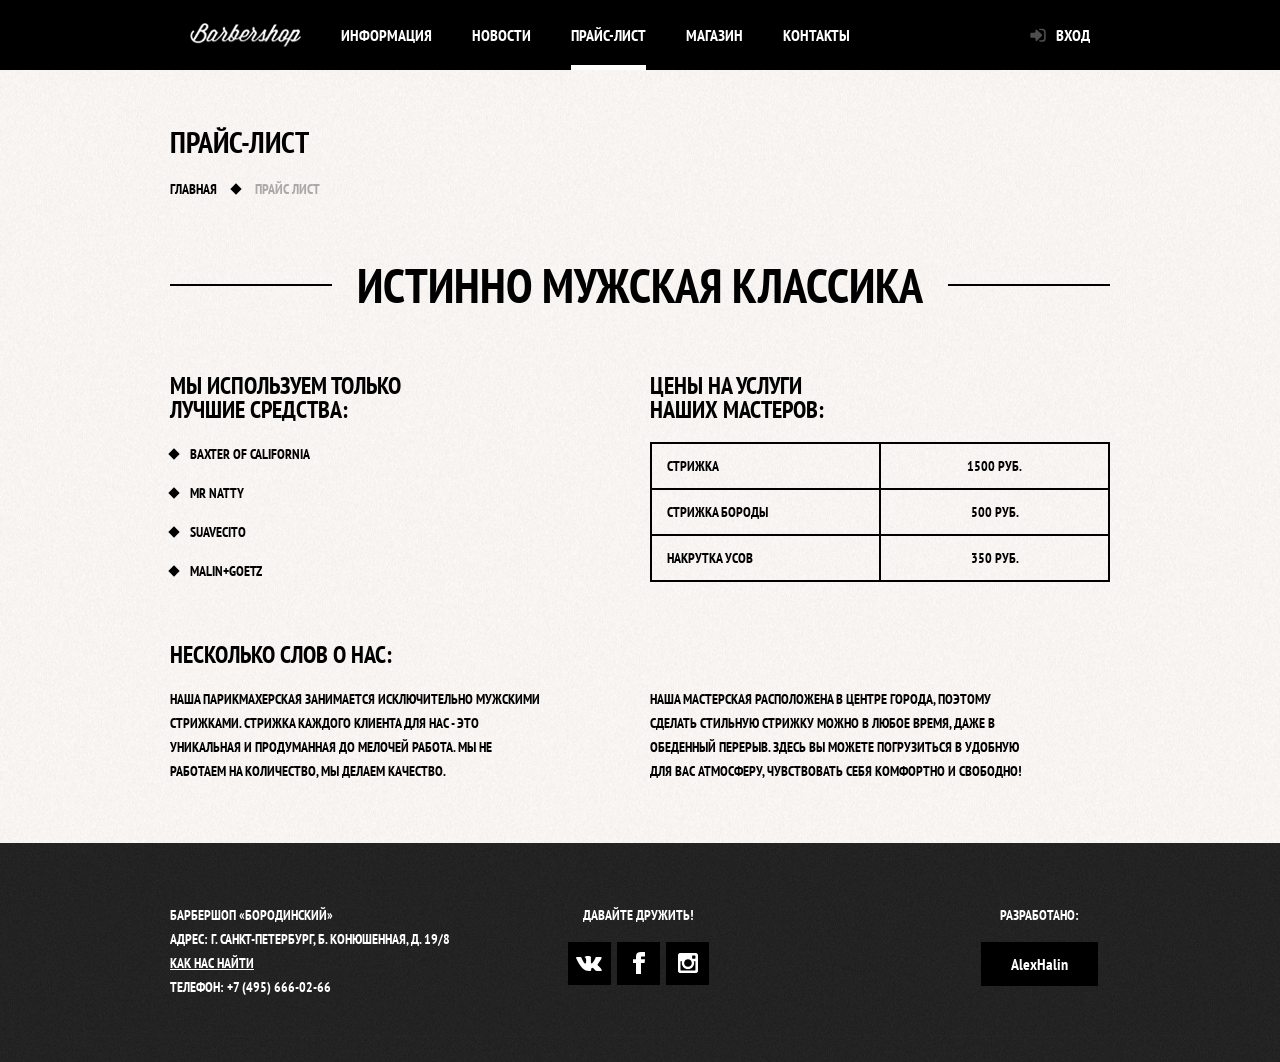
<file: Barbershop/html/price_list.html>
<!DOCTYPE html>
<html lang="ru">
<head>
    <meta charset="UTF-8">
    <title>Прайс лист</title>
    <link rel="stylesheet" href="../../css/normalize.css">
    <link href="https://fonts.googleapis.com/css?family=PT+Sans+Narrow:400,700&display=swap&subset=cyrillic" rel="stylesheet">
    <link rel="stylesheet" href="../css/style.css">
</head>
<body class="inner_page">
<header class="main_header">
  <nav class="main_navigation container">
    <a class="main_header_logo" href="../../Barbershop.html">
      <img src="../img/Logo.png" height="24" width="111" alt="Логотип «Бородинский»"/>
    </a>
      <ul class="site_navigation">
        <li><a href="#">Информация</a></li>
        <li><a href="#">Новости</a></li>
        <li class="site_navigation_current"><a href="price_list.html">Прайс-лист</a></li>
        <li><a href="shop.html">Магазин</a></li>
        <li><a href="#">Контакты</a></li>
      </ul>
    <ul class="user_navigation">
      <a class="login_link" href="#">Вход</a>
    </ul>
  </nav>
</header>
<main class="container">
  <div class="inner_page_container">
    <h1 class="page_tittle">Прайс-лист</h1>
    <ul class="breadcrumbs">
      <li class="breadcrumbs_items"><a href="../../Barbershop.html">Главная</a></li>
      <li class="breadcrumbs_current">Прайс лист</li>
    </ul>
  </div>
  <div class="inner_content">
  <span class="bid_heading">ИСТИННО МУЖСКАЯ КЛАССИКА</span>
    <div class="inner_columns">
      <div class="inner_column_left">
        <h2>Мы используем только<br> лучшие средства:</h2>
        <ul class="custom_list_1">
          <li>Baxter of California</li>
          <li>Mr Natty</li>
          <li>Suavecito</li>
          <li>Malin+Goetz</li>
        </ul>
      </div>
      <div class="inner_column_right">
        <h2>Цены на услуги<br> Наших мастеров:</h2>
        <table class="custom_table_1">
          <tr>
            <td>Стрижка</td>
            <td>1500 руб.</td>
          </tr>
          <tr>
            <td>Стрижка бороды</td>
            <td>500 руб.</td>
          </tr>
          <tr>
            <td>Накрутка усов</td>
            <td>350 руб.</td>
          </tr>
        </table>
      </div>
  </div>
    <div class="inner_columns">
      <h2>Несколько слов о нас:</h2>
      <div class="inner_column_left">
        <p class="short_text">Наша парикмахерская занимается исключительно мужскими стрижками.
           Стрижка каждого клиента для нас - это уникальная и продуманная до мелочей работа.
           Мы не работаем на количество, мы делаем качество.
        </p>
      </div>
      <div class="inner_column_right">
        <p class="short_text">Наша мастерская расположена в центре города, поэтому сделать стильную стрижку
           можно в любое время, даже в обеденный перерыв. Здесь вы можете погрузиться в
           удобную для вас атмосферу, чувствовать себя комфортно и свободно!
        </p>
      </div>
    </div>
  </div>
</main>
<footer class="main_footer">
  <div class="container">
    <p class="footer_contacts">
      Барбершоп «бородинский»<br>
      Адрес: г. Санкт-петербург, б. Конюшенная, д. 19/8<br>
      <a class="contacts_button_map" href="#">Как нас найти</a><br>
      Телефон: +7 (495) 666-02-66
    </p>
    <div class="footer_social">
      <b>Давайте дружить!</b>
      <ul>
        <li>
          <a class="social_btn" href="#"><span class="visually_hidden">Вконтакте</span>
            <svg xmlns="http://www.w3.org/2000/svg" xmlns:xlink="http://www.w3.org/1999/xlink" viewBox="0 0 27 15" width="27" height="15">
              <path d="M15.1 14.03C15.1 11.99 15.85 10.92 17.35 12.31C18.96 13.92 19.28 14.99 21.2 14.99C21.55 14.99 24.29 14.99 24.63
               14.99C25.49 14.99 25.81 14.67 25.81 14.24C25.81 13.28 24.31 11.67 23.03 10.49C21.2 8.78 21.1 8.78 22.7 6.75C24.52 4.28
                26.99 1.07 24.74 1.07C24.31 1.07 20.88 1.07 20.46 1.07C19.6 1.07 19.6 1.5 19.28 2.25C18.21 4.71 16.17 8.03 15.42 7.5C14.56
                 6.96 14.99 4.93 14.99 1.82C14.99 0.96 14.99 0.43 13.82 0.21C13.17 0.11 12.53 0 11.89 0C9.53 0 7.82 1.07 8.78 1.18C10.5 1.5
                  10.28 5.14 9.96 6.75C9.32 9.53 6.75 4.6 5.68 2.14C5.35 1.5 5.25 1.07 4.28 1.07C3.94 1.07 1.2 1.07 0.86 1.07C0.32 1.07 0 1.28
                   0 1.61C0 2.25 3.21 8.78 6.21 12.1C9.1 15.31 12.1 14.99 14.14 14.99C14.78 14.99 15.1 14.56 15.1 14.03Z" id="akqiBjz0y">
              </path>
              <use xlink:href="#akqiBjz0y" opacity="1" fill="#ffffff" fill-opacity="1"></use>
              <use xlink:href="#akqiBjz0y" opacity="1" fill-opacity="0" stroke="#000000" stroke-width="1" stroke-opacity="0"></use>
            </svg>
          </a>
        </li>
        <li>
          <a class="social_btn" href="#"><span class="visually_hidden">Фейсбук</span>
            <svg xmlns="http://www.w3.org/2000/svg" xmlns:xlink="http://www.w3.org/1999/xlink" viewBox="0 0 12 22" width="12" height="22">
              <path d="M0 7.33L0 11L3 11L3 22L8 22L8 11L11.6 11L12 7.33L8 7.33C8 6.4 8 5.88 8 5.78C8 4.86 8.2 4.58 9.1 4.58C9.29 4.58 10.26
               4.58 12 4.58L12 0C9.72 0 8.45 0 8.2 0C4.6 0 3 1.47 3 4.22C3 4.42 3 5.46 3 7.33L0 7.33Z" id="e1o1qfV0km">
              </path>
              <use xlink:href="#e1o1qfV0km" opacity="1" fill="#ffffff" fill-opacity="1"></use>
              <use xlink:href="#e1o1qfV0km" opacity="1" fill-opacity="0" stroke="#000000" stroke-width="1" stroke-opacity="0"></use>
            </svg>
          </a>
        </li>
        <li>
          <a class="social_btn" href="#"><span class="visually_hidden">Инстаграм</span>
            <svg xmlns="http://www.w3.org/2000/svg" xmlns:xlink="http://www.w3.org/1999/xlink" viewBox="0 0 20 20" width="20" height="20">
              <path d="M18.11 0.05L18.35 0.11L18.57 0.2L18.79 0.31L18.99 0.44L19.18 0.59L19.35 0.75L19.5 0.94L19.63 1.14L19.75 1.35L19.85
              1.58L19.92 1.82L19.97 2.07L20 2.33L20 17.67L19.99 17.93L19.94 18.18L19.88 18.42L19.79 18.65L19.67 18.86L19.54 19.06L19.39
              19.25L19.22 19.41L19.03 19.56L18.83 19.69L18.62 19.8L18.4 19.89L18.16 19.95L17.92 19.99L17.68 20L2.32 20L2.06 19.99L1.81
              19.95L1.57 19.89L1.34 19.8L1.13 19.69L0.93 19.57L0.75 19.42L0.58 19.26L0.44 19.08L0.31 18.89L0.2 18.68L0.11 18.46L0.05
              18.23L0.01 18L0 17.75L0 2.33L0.01 2.07L0.05 1.82L0.11 1.58L0.2 1.35L0.31 1.14L0.44 0.94L0.58 0.75L0.75 0.59L0.93 0.44L1.13
               0.31L1.34 0.2L1.57 0.11L1.81 0.05L2.06 0.01L2.32 0L17.59 0L17.85 0.01L18.11 0.05ZM15.87 8.4L15.9 8.48L15.92 8.55L15.94
                8.63L15.96 8.71L15.97 8.79L15.99 8.87L16 8.95L16.01 9.02L16.01 9.1L16.02 9.17L16.04 9.23L16.05 9.3L16.07 9.37L16.08 9.44L16.09
                 9.52L16.09 9.59L16.1 9.67L16.1 9.74L16.1 9.83L16.1 9.91L16.1 10L16.03 10.91L15.84 11.78L15.53 12.6L15.11 13.36L14.6 14.05L13.99
                  14.66L13.31 15.18L12.55 15.6L11.74 15.91L10.87 16.1L9.96 16.17L9.05 16.1L8.18 15.91L7.36 15.6L6.61 15.18L5.93 14.66L5.32 14.05L4.8
                   13.36L4.39 12.6L4.08 11.78L3.88 10.91L3.82 10L3.82 9.93L3.82 9.86L3.82 9.78L3.82 9.7L3.83 9.62L3.83 9.54L3.84 9.46L3.85 9.39L3.86
                    9.31L3.88 9.24L3.9 9.17L3.9 9.08L3.91 8.99L3.92 8.91L3.93 8.83L3.94 8.76L3.96 8.68L3.98 8.61L4 8.54L4.02 8.47L4.04 8.4L4.07 8.33L2.49
                     8.33L2.49 16.75L2.5 16.86L2.52 16.97L2.56 17.07L2.61 17.16L2.67 17.24L2.75 17.32L2.83 17.38L2.92 17.43L3.02 17.47L3.13 17.49L3.24
                     17.5L16.68 17.5L16.79 17.49L16.9 17.47L17 17.43L17.09 17.38L17.17 17.32L17.25 17.24L17.31 17.16L17.36 17.07L17.4 16.97L17.42 16.86L17.43
                     16.75L17.43 8.33L15.85 8.33L15.87 8.4ZM7.27 7.3L6.45 8.52L6.14 10L6.45 11.48L7.27 12.7L8.49 13.53L9.96 13.83L11.43 13.53L12.65 12.7L13.47
                      11.48L13.78 10L13.47 8.52L12.65 7.3L11.43 6.47L9.96 6.17L8.49 6.47L7.27 7.3ZM14.56 2.56L14.33 2.72L14.17 2.96L14.11 3.25L14.11
                      5.08L14.17 5.38L14.33 5.61L14.56 5.77L14.85 5.83L16.68 5.83L16.88 5.79L17.07 5.65L17.26 5.41L17.43 5.08L17.43 3.25L17.37 2.96L17.21
                       2.72L16.97 2.56L16.68 2.5L14.85 2.5L14.56 2.56Z" id="d25nrwDiiS">
              </path>
              <use xlink:href="#d25nrwDiiS" opacity="1" fill="#ffffff" fill-opacity="1"></use>
              <use xlink:href="#d25nrwDiiS" opacity="1" fill-opacity="0" stroke="#000000" stroke-width="1" stroke-opacity="0"></use>
            </svg>
          </a>
        </li>
      </ul>
    </div>
    <div class="footer_copyright">
      <p>Разработано:</p>
      <a href="https://github.com/AlexHalin" target="_blank"><button class="btn" id="developer">AlexHalin</button></a>
    </div>
  </div>
</footer>
<section class="modal modal_login">
  <h2>Личный кабинет</h2>
  <p class="modal_description">Введите пожалуйста свой логин и пароль</p>
  <form class="login_form" action="http://echo.htmlacademy.ru" method="post">
    <p>
      <label class="visually_hidden" for="user_login">Логин</label>
      <input class="login_icon_user" id="user_login" type="text" name="login" placeholder="Логин">
    </p>
    <p>
      <label class="visually_hidden" for="user_password">Пароль</label>
      <input class="login_icon_password" id="user_password" type="password" name="password" placeholder="Пароль">
    </p>
    <p class="login_help">
      <label class="login_checkbox">
        <input type="checkbox" name="remember" class="visually_hidden">
        <span class=" checkbox_indicator"></span>
        Запомните меня
      </label>
      <a class="restore" href="#">Я забыл пароль!</a>
    </p>
    <button class="btn" type="submit">Войти</button>
  </form>
  <button class="modal_close" type="button">Закрыть</button>
</section>
<section class="modal modal_map">
  <h2 class="visually_hidden">Как до нас добраться</h2>
  <iframe src="https://www.google.com/maps/embed?pb=!1m18!1m12!1m3!1d1648.542377909433!2d30.322661435304617!3d59.93926258713205!
  2m3!1f0!2f0!3f0!3m2!1i1024!2i768!4f13.1!3m3!1m2!1s0x4696310fca145cc1%3A0x42b32648d8238007!2z0JHQvtC70YzRiNCw0Y8g0JrQvtC90Y7RiNC
  10L3QvdCw0Y8g0YPQuy4sIDE5LzgsINCh0LDQvdC60YIt0J_QtdGC0LXRgNCx0YPRgNCzLCDQoNC-0YHRltGPLCAxOTExODY!5e0!3m2!1suk!2sua!4v15661485736
  59!5m2!1suk!2sua" width="766" height="560" frameborder="0" style="border:0" allowfullscreen></iframe>
  <p><img src="../img/index/map.jpg" width="766" height="560" alt="Офис компании по адресу улица Большая Конюшенная 19.8, Санкт-Петербург"></p>
  <button class="modal_close" type="button">Закрыть</button>
</section>
<script src="../js/popup.js"></script>
<script src="../js/popup_map.js"></script>
</body>
</html>
</file>
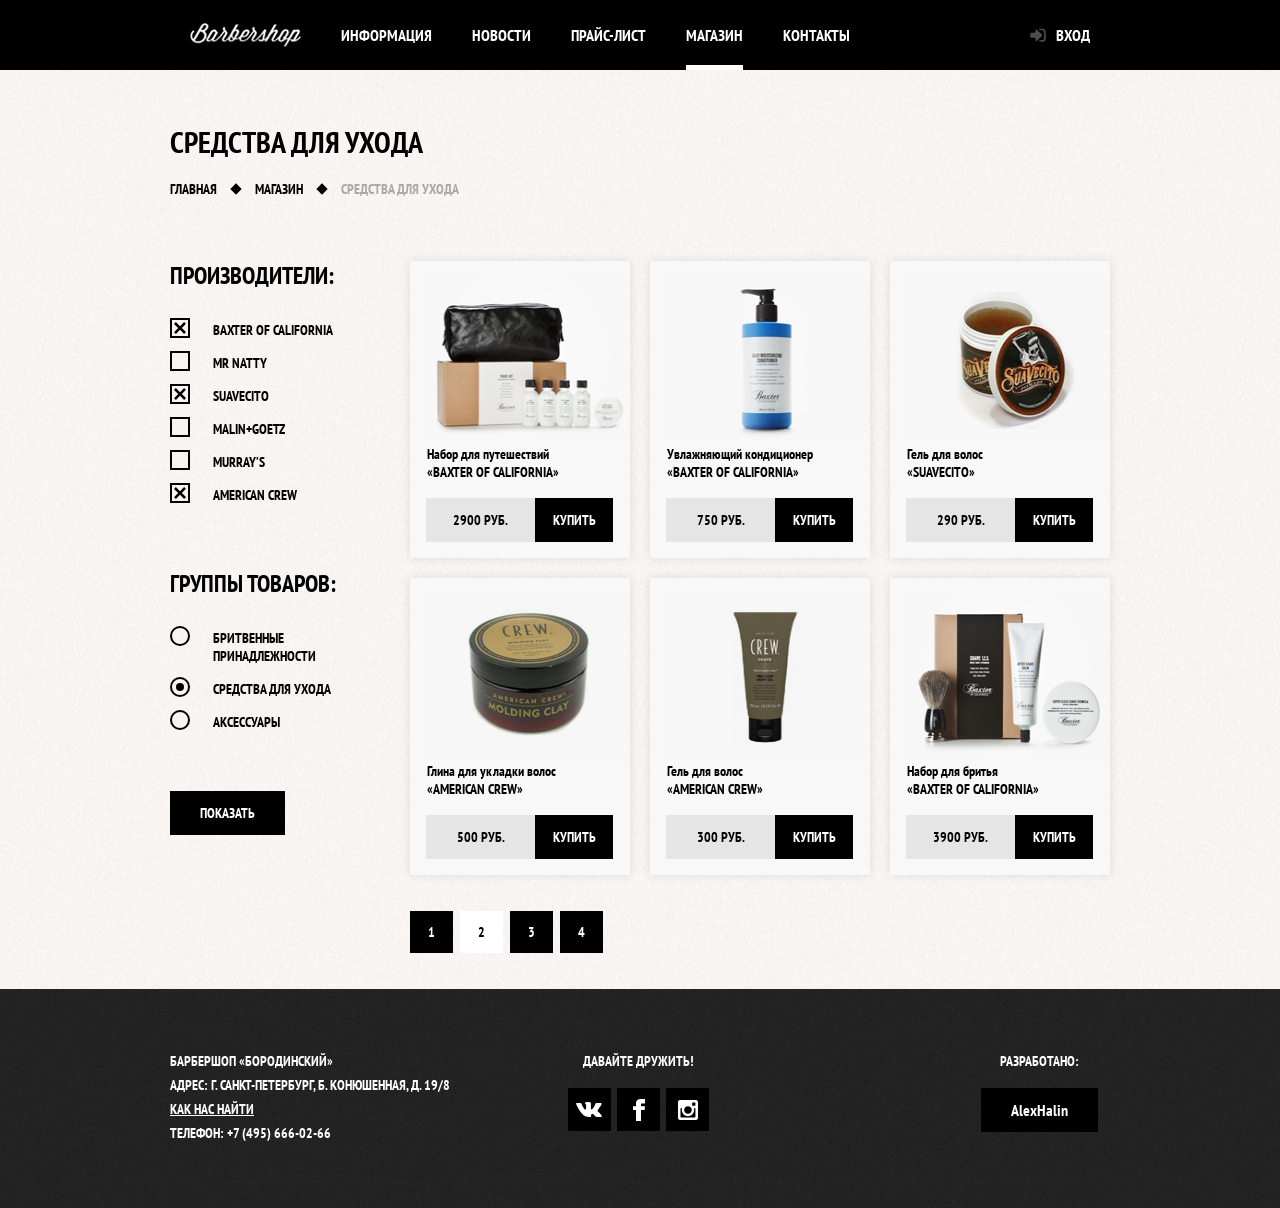
<file: Barbershop/html/shop.html>
<!DOCTYPE html>
<html lang="ru">
<head>
  <meta charset="UTF-8">
  <title>Барбершоп Магазин</title>
  <link rel="stylesheet" href="../../css/normalize.css">
  <link href="https://fonts.googleapis.com/css?family=PT+Sans+Narrow:400,700&display=swap&subset=cyrillic" rel="stylesheet">
  <link rel="stylesheet" href="../css/style.css">
</head>
<body class="inner_page">
<header class="main_header">
  <nav class="main_navigation container">
    <a class="main_header_logo" href="../../Barbershop.html">
      <img src="../img/Logo.png" height="24" width="111" alt="Логотип «Бородинский»"/>
    </a>
    <ul class="site_navigation">
      <li><a href="#">Информация</a></li>
      <li><a href="#">Новости</a></li>
      <li><a href="price_list.html">Прайс-лист</a></li>
      <li class="site_navigation_current"><a href="shop.html">Магазин</a></li>
      <li><a href="#">Контакты</a></li>
    </ul>
    <ul class="user_navigation">
      <a class="login_link" href="#">Вход</a>
    </ul>
  </nav>
</header>
<main class="container">
  <div class="inner_page_container">
    <h1 class="page_tittle">Средства для ухода</h1>
      <ul class="breadcrumbs">
        <li class="breadcrumbs_items"><a href="../../Barbershop.html">Главная</a></li>
        <li class="breadcrumbs_items"><a href="shop.html">Магазин</a></li>
        <li class="breadcrumbs_current">Средства для ухода</li>
      </ul>
  </div>
  <div class="catalog_columns">
    <section class="filters">
      <h2 class="visually_hidden">Фильтр товаров</h2>
      <form class="filter" method="get" action="https://echo.htmlacademy.ru">
        <fieldset>
          <legend>ПРОИЗВОДИТЕЛИ:</legend>
          <ul>
            <li class="filter_option">
              <input class="visually_hidden filter_input filter_input_checkbox" type="checkbox" name="baxter_of_california" id="filter_baxter_of_california" checked>
              <label for="filter_baxter_of_california">Baxter of California</label>
            </li>
            <li class="filter_option">
              <input class="visually_hidden filter_input filter_input_checkbox" type="checkbox" name="mr_natty" id="filter_mr_natty">
              <label for="filter_mr_natty">Mr Natty</label>
            </li>
            <li class="filter_option">
              <input class="visually_hidden filter_input filter_input_checkbox" type="checkbox" name="suavecito" id="filter_suavecito" checked>
              <label for="filter_suavecito">Suavecito</label>
            </li>
            <li class="filter_option">
              <input class="visually_hidden filter_input filter_input_checkbox" type="checkbox" name="malin_goetz" id="filter_malin_goetz">
              <label for="filter_malin_goetz">Malin+Goetz</label>
            </li>
            <li class="filter_option">
              <input class="visually_hidden filter_input filter_input_checkbox" type="checkbox" name="murrays" id="filter_murrays">
              <label for="filter_murrays">Murray’s</label>
            </li>
            <li class="filter_option">
              <input class="visually_hidden filter_input filter_input_checkbox" type="checkbox" name="american_crew" id="filter_american_crew" checked>
              <label for="filter_american_crew">American Crew</label>
            </li>
          </ul>
        </fieldset>
        <fieldset>
          <legend>Группы товаров:</legend>
          <ul>
            <li class="filter_option">
              <input class="visually_hidden filter_input filter_input_radio" type="radio" name="product_group" value="shaving" id="filter_shave">
              <label for="filter_shave">Бритвенные  принадлежности</label>
            </li>
            <li class="filter_option">
              <input class="visually_hidden filter_input filter_input_radio" type="radio" name="product_group" value="hair_care" id="filter_care" checked>
              <label for="filter_care">Средства для ухода</label>
            </li>
            <li class="filter_option">
              <input class="visually_hidden filter_input filter_input_radio" type="radio" name="product_group" value="accessories" id="filter_accessories">
              <label for="filter_accessories">Аксессуары</label>
            </li>
          </ul>
        </fieldset>
        <button type="submit" class="filter_button btn">Показать</button>
      </form>
    </section>
    <section class="catalog">
      <h2 class="visually_hidden">Список средств для ухода</h2>
      <ul class="catalog_list">
        <!--=========================================================================================================-->
        <li class="catalog_item">
          <a href="item_1.html">
            <h3>
              <img src="../img/shop/Shop_Layer%2038.png" height="165" width="220" alt="Набор для путешествий «Baxter of California»"/>
              <span class="catalog_category">Набор для путешествий</span>
              <span class="catalog_item_title">«Baxter of California»</span>
            </h3>
          </a>
            <p class="catalog_item_price">
              <b>2900 руб.</b>
              <a class="button" href="#">Купить</a>
            </p>
        </li>
        <!--=========================================================================================================-->
        <li class="catalog_item">
          <a href="#">
            <h3>
              <img src="../img/shop/Shop_Layer%2030.png" height="165" width="220" alt="Увлажняющий кондиционер «Baxter of California»"/>
              <span class="catalog_category">Увлажняющий кондиционер</span>
              <span class="catalog_item_title">«Baxter of California»</span>
            </h3>
          </a>
          <p class="catalog_item_price">
            <b>750 руб.</b>
            <a class="button" href="#">Купить</a>
          </p>
        </li>
        <!--=========================================================================================================-->
        <li class="catalog_item">
          <a href="#">
            <h3>
              <img src="../img/shop/Shop_Layer%2039.png" height="165" width="220" alt="Гель для волос «SUAVECITO»"/>
              <span class="catalog_category">Гель для волос</span>
              <span class="catalog_item_title">«SUAVECITO»</span>
            </h3>
          </a>
          <p class="catalog_item_price">
            <b>290 руб.</b>
            <a class="button" href="#">Купить</a>
          </p>
        </li>
        <!--=========================================================================================================-->
        <li class="catalog_item">
          <a href="#">
            <h3>
              <img src="../img/shop/Shop_Layer%2032.jpg" height="165" width="220" alt="Глина для укладки волос «American crew»"/>
              <span class="catalog_category">Глина для укладки волос</span>
              <span class="catalog_item_title">«American crew»</span>
            </h3>
          </a>
          <p class="catalog_item_price">
            <b>500 руб.</b>
            <a class="button" href="#">Купить</a>
          </p>
        </li>
        <!--=========================================================================================================-->
        <li class="catalog_item">
          <a href="#">
            <h3>
              <img src="../img/shop/Shop_Layer%2033.png" height="165" width="220" alt="Гель для волос «American crew»"/>
              <span class="catalog_category">Гель для волос</span>
              <span class="catalog_item_title">«American crew»</span>
            </h3>
          </a>
          <p class="catalog_item_price">
            <b>300 руб.</b>
            <a class="button" href="#">Купить</a>
          </p>
        </li>
        <!--=========================================================================================================-->
        <li class="catalog_item">
          <a href="#">
            <h3>
              <img src="../img/shop/Shop_Layer%2042.png" height="165" width="220" alt="Набор для бритья «Baxter of California»"/>
              <span class="catalog_category">Набор для бритья</span>
              <span class="catalog_item_title">«Baxter of California»</span>
            </h3>
          </a>
          <p class="catalog_item_price">
            <b>3900 руб.</b>
            <a class="button" href="#">Купить</a>
          </p>
        </li>
        <!--=========================================================================================================-->
      </ul>
      <ul class="pagination_list">
        <li class="pagination_item"><a href="#">1</a></li>
        <li class="pagination_item_current"><a>2</a></li>
        <li class="pagination_item"><a href="#">3</a></li>
        <li class="pagination_item"><a href="#">4</a></li>
      </ul>
    </section>
  </div>
</main>
<footer class="main_footer">
  <div class="container">
    <p class="footer_contacts">
      Барбершоп «бородинский»<br>
      Адрес: г. Санкт-петербург, б. Конюшенная, д. 19/8<br>
      <a class="contacts_button_map" href="#">Как нас найти</a><br>
      Телефон: +7 (495) 666-02-66
    </p>
    <div class="footer_social">
      <b>Давайте дружить!</b>
      <ul>
        <li>
          <a class="social_btn" href="#"><span class="visually_hidden">Вконтакте</span>
            <svg xmlns="http://www.w3.org/2000/svg" xmlns:xlink="http://www.w3.org/1999/xlink" viewBox="0 0 27 15" width="27" height="15">
              <path d="M15.1 14.03C15.1 11.99 15.85 10.92 17.35 12.31C18.96 13.92 19.28 14.99 21.2 14.99C21.55 14.99 24.29 14.99 24.63
               14.99C25.49 14.99 25.81 14.67 25.81 14.24C25.81 13.28 24.31 11.67 23.03 10.49C21.2 8.78 21.1 8.78 22.7 6.75C24.52 4.28
                26.99 1.07 24.74 1.07C24.31 1.07 20.88 1.07 20.46 1.07C19.6 1.07 19.6 1.5 19.28 2.25C18.21 4.71 16.17 8.03 15.42 7.5C14.56
                 6.96 14.99 4.93 14.99 1.82C14.99 0.96 14.99 0.43 13.82 0.21C13.17 0.11 12.53 0 11.89 0C9.53 0 7.82 1.07 8.78 1.18C10.5 1.5
                  10.28 5.14 9.96 6.75C9.32 9.53 6.75 4.6 5.68 2.14C5.35 1.5 5.25 1.07 4.28 1.07C3.94 1.07 1.2 1.07 0.86 1.07C0.32 1.07 0 1.28
                   0 1.61C0 2.25 3.21 8.78 6.21 12.1C9.1 15.31 12.1 14.99 14.14 14.99C14.78 14.99 15.1 14.56 15.1 14.03Z" id="akqiBjz0y">
              </path>
              <use xlink:href="#akqiBjz0y" opacity="1" fill="#ffffff" fill-opacity="1"></use>
              <use xlink:href="#akqiBjz0y" opacity="1" fill-opacity="0" stroke="#000000" stroke-width="1" stroke-opacity="0"></use>
            </svg>
          </a>
        </li>
        <li>
          <a class="social_btn" href="#"><span class="visually_hidden">Фейсбук</span>
            <svg xmlns="http://www.w3.org/2000/svg" xmlns:xlink="http://www.w3.org/1999/xlink" viewBox="0 0 12 22" width="12" height="22">
              <path d="M0 7.33L0 11L3 11L3 22L8 22L8 11L11.6 11L12 7.33L8 7.33C8 6.4 8 5.88 8 5.78C8 4.86 8.2 4.58 9.1 4.58C9.29 4.58 10.26
               4.58 12 4.58L12 0C9.72 0 8.45 0 8.2 0C4.6 0 3 1.47 3 4.22C3 4.42 3 5.46 3 7.33L0 7.33Z" id="e1o1qfV0km">
              </path>
              <use xlink:href="#e1o1qfV0km" opacity="1" fill="#ffffff" fill-opacity="1"></use>
              <use xlink:href="#e1o1qfV0km" opacity="1" fill-opacity="0" stroke="#000000" stroke-width="1" stroke-opacity="0"></use>
            </svg>
          </a>
        </li>
        <li>
          <a class="social_btn" href="#"><span class="visually_hidden">Инстаграм</span>
            <svg xmlns="http://www.w3.org/2000/svg" xmlns:xlink="http://www.w3.org/1999/xlink" viewBox="0 0 20 20" width="20" height="20">
              <path d="M18.11 0.05L18.35 0.11L18.57 0.2L18.79 0.31L18.99 0.44L19.18 0.59L19.35 0.75L19.5 0.94L19.63 1.14L19.75 1.35L19.85
              1.58L19.92 1.82L19.97 2.07L20 2.33L20 17.67L19.99 17.93L19.94 18.18L19.88 18.42L19.79 18.65L19.67 18.86L19.54 19.06L19.39
              19.25L19.22 19.41L19.03 19.56L18.83 19.69L18.62 19.8L18.4 19.89L18.16 19.95L17.92 19.99L17.68 20L2.32 20L2.06 19.99L1.81
              19.95L1.57 19.89L1.34 19.8L1.13 19.69L0.93 19.57L0.75 19.42L0.58 19.26L0.44 19.08L0.31 18.89L0.2 18.68L0.11 18.46L0.05
              18.23L0.01 18L0 17.75L0 2.33L0.01 2.07L0.05 1.82L0.11 1.58L0.2 1.35L0.31 1.14L0.44 0.94L0.58 0.75L0.75 0.59L0.93 0.44L1.13
               0.31L1.34 0.2L1.57 0.11L1.81 0.05L2.06 0.01L2.32 0L17.59 0L17.85 0.01L18.11 0.05ZM15.87 8.4L15.9 8.48L15.92 8.55L15.94
                8.63L15.96 8.71L15.97 8.79L15.99 8.87L16 8.95L16.01 9.02L16.01 9.1L16.02 9.17L16.04 9.23L16.05 9.3L16.07 9.37L16.08 9.44L16.09
                 9.52L16.09 9.59L16.1 9.67L16.1 9.74L16.1 9.83L16.1 9.91L16.1 10L16.03 10.91L15.84 11.78L15.53 12.6L15.11 13.36L14.6 14.05L13.99
                  14.66L13.31 15.18L12.55 15.6L11.74 15.91L10.87 16.1L9.96 16.17L9.05 16.1L8.18 15.91L7.36 15.6L6.61 15.18L5.93 14.66L5.32 14.05L4.8
                   13.36L4.39 12.6L4.08 11.78L3.88 10.91L3.82 10L3.82 9.93L3.82 9.86L3.82 9.78L3.82 9.7L3.83 9.62L3.83 9.54L3.84 9.46L3.85 9.39L3.86
                    9.31L3.88 9.24L3.9 9.17L3.9 9.08L3.91 8.99L3.92 8.91L3.93 8.83L3.94 8.76L3.96 8.68L3.98 8.61L4 8.54L4.02 8.47L4.04 8.4L4.07 8.33L2.49
                     8.33L2.49 16.75L2.5 16.86L2.52 16.97L2.56 17.07L2.61 17.16L2.67 17.24L2.75 17.32L2.83 17.38L2.92 17.43L3.02 17.47L3.13 17.49L3.24
                     17.5L16.68 17.5L16.79 17.49L16.9 17.47L17 17.43L17.09 17.38L17.17 17.32L17.25 17.24L17.31 17.16L17.36 17.07L17.4 16.97L17.42 16.86L17.43
                     16.75L17.43 8.33L15.85 8.33L15.87 8.4ZM7.27 7.3L6.45 8.52L6.14 10L6.45 11.48L7.27 12.7L8.49 13.53L9.96 13.83L11.43 13.53L12.65 12.7L13.47
                      11.48L13.78 10L13.47 8.52L12.65 7.3L11.43 6.47L9.96 6.17L8.49 6.47L7.27 7.3ZM14.56 2.56L14.33 2.72L14.17 2.96L14.11 3.25L14.11
                      5.08L14.17 5.38L14.33 5.61L14.56 5.77L14.85 5.83L16.68 5.83L16.88 5.79L17.07 5.65L17.26 5.41L17.43 5.08L17.43 3.25L17.37 2.96L17.21
                       2.72L16.97 2.56L16.68 2.5L14.85 2.5L14.56 2.56Z" id="d25nrwDiiS">
              </path>
              <use xlink:href="#d25nrwDiiS" opacity="1" fill="#ffffff" fill-opacity="1"></use>
              <use xlink:href="#d25nrwDiiS" opacity="1" fill-opacity="0" stroke="#000000" stroke-width="1" stroke-opacity="0"></use>
            </svg>
          </a>
        </li>
      </ul>
    </div>
    <div class="footer_copyright">
      <p>Разработано:</p>
      <a href="https://github.com/AlexHalin" target="_blank"><button class="btn" id="developer">AlexHalin</button></a>
    </div>
  </div>
</footer>
<section class="modal modal_login">
  <h2>Личный кабинет</h2>
  <p class="modal_description">Введите пожалуйста свой логин и пароль</p>
  <form class="login_form" action="http://echo.htmlacademy.ru" method="post">
    <p>
      <label class="visually_hidden" for="user_login">Логин</label>
      <input class="login_icon_user" id="user_login" type="text" name="login" placeholder="Логин">
    </p>
    <p>
      <label class="visually_hidden" for="user_password">Пароль</label>
      <input class="login_icon_password" id="user_password" type="password" name="password" placeholder="Пароль">
    </p>
    <p class="login_help">
      <label class="login_checkbox">
        <input type="checkbox" name="remember" class="visually_hidden">
        <span class=" checkbox_indicator"></span>
        Запомните меня
      </label>
      <a class="restore" href="#">Я забыл пароль!</a>
    </p>
    <button class="btn" type="submit">Войти</button>
  </form>
  <button class="modal_close" type="button">Закрыть</button>
</section>
<section class="modal modal_map">
  <h2 class="visually_hidden">Как до нас добраться</h2>
  <iframe src="https://www.google.com/maps/embed?pb=!1m18!1m12!1m3!1d1648.542377909433!2d30.322661435304617!3d59.93926258713205!
  2m3!1f0!2f0!3f0!3m2!1i1024!2i768!4f13.1!3m3!1m2!1s0x4696310fca145cc1%3A0x42b32648d8238007!2z0JHQvtC70YzRiNCw0Y8g0JrQvtC90Y7RiNC
  10L3QvdCw0Y8g0YPQuy4sIDE5LzgsINCh0LDQvdC60YIt0J_QtdGC0LXRgNCx0YPRgNCzLCDQoNC-0YHRltGPLCAxOTExODY!5e0!3m2!1suk!2sua!4v15661485736
  59!5m2!1suk!2sua" width="766" height="560" frameborder="0" style="border:0" allowfullscreen></iframe>
  <p><img src="../img/index/map.jpg" width="766" height="560" alt="Офис компании по адресу улица Большая Конюшенная 19.8, Санкт-Петербург"></p>
  <button class="modal_close" type="button">Закрыть</button>
</section>
<script src="../js/popup.js"></script>
<script src="../js/popup_map.js"></script>
</body>
</html>
</file>
<file: scss/style.css>
@import url("https://fonts.googleapis.com/css2?family=Noto+Sans+JP:wght@300;400;500;700&display=swap");
:root {
  --body-bg-color: #333233;
  --cv-bg-color: #F2F2F2;
  --download-btn-color: #545454;
  --portfolio-bg-color: #1FAFBF;
  --text-color: black;
  --hover-text-color: #F2F2F2;
  --hover-bg-color: #F24150; }

* {
  box-sizing: border-box; }

body, html {
  height: 100%;
  width: 100%;
  margin: 0;
  padding: 0;
  font-family: 'Noto Sans JP', sans-serif;
  background-color: var(--body-bg-color); }

.wrapper {
  display: flex;
  flex-wrap: wrap;
  width: 50rem;
  height: 100vh;
  margin: 0 auto; }

.cv {
  width: 70%;
  height: 60rem;
  margin: 0 auto;
  background-color: var(--cv-bg-color);
  position: relative; }

.cv-container {
  width: 100%;
  display: flex;
  padding: 1rem; }
  .cv-container .cv-photo {
    background-image: url("../img/IMG_6031.jpg");
    background-repeat: no-repeat;
    background-position: center;
    background-size: cover;
    width: 15rem;
    height: auto; }
  .cv-container .cv-contacts {
    padding-left: 1rem; }

.cv-about {
  padding: 0 1rem; }

.knowledge > ul {
  margin-bottom: 4rem; }

.ul-control {
  list-style: none;
  line-height: 1.4;
  padding-inline-start: 1rem; }

.li-control {
  padding: 0; }
  .li-control .control-link {
    padding: 0 0.5rem; }
  .li-control .control a {
    padding: 0 0.5rem; }

.download {
  width: 100%;
  text-align: center;
  margin: 0 auto;
  background-color: var(--download-btn-color); }
  .download p {
    padding: 1.5rem 0;
    margin-bottom: 1.5rem; }

.portfolio {
  width: 30%;
  height: 60rem;
  margin: 0 auto;
  background-color: var(--portfolio-bg-color); }
  .portfolio ul {
    overflow-y: scroll;
    height: 93%; }
  .portfolio h2 {
    padding: 0 1rem; }

.li-portfolio {
  display: flex;
  flex-direction: column;
  margin: 0 auto;
  width: 90%;
  text-align: center; }

.link {
  text-decoration: none;
  color: var(--text-color); }
  .link p {
    margin: 0;
    padding: 1rem; }
  .link:hover, .link:focus {
    color: var(--hover-text-color);
    background-color: var(--hover-bg-color);
    transition: .5s;
    outline-style: none;
    outline-color: transparent; }

#element::-webkit-scrollbar {
  width: 10px;
  background-color: var(--cv-bg-color); }

#element::-webkit-scrollbar-thumb {
  background-color: #333233; }

#bg-barbershop {
  background-image: url("../img/forPortfolio/barbershop.jpg");
  background-repeat: no-repeat;
  background-position: center;
  background-size: cover;
  height: 8rem; }

#bg-bike {
  background-image: url("../img/forPortfolio/bike.jpg");
  background-repeat: no-repeat;
  background-position: center;
  background-size: cover;
  height: 8rem; }

#bg-ticTacToe {
  background-image: url("../img/forPortfolio/tictactoe.jpg");
  background-repeat: no-repeat;
  background-position: center;
  background-size: cover;
  height: 8rem; }

#bg-gitSearch {
  background-image: url("../img/forPortfolio/gitsearch.jpg");
  background-repeat: no-repeat;
  background-position: center;
  background-size: cover;
  height: 8rem; }

#bg-countdownTimer {
  background-image: url("../img/forPortfolio/countdownTimer.jpg");
  background-repeat: no-repeat;
  background-position: center;
  background-size: cover;
  height: 8rem; }

#bg-quiz {
  background-image: url("../img/forPortfolio/quiz.jpg");
  background-repeat: no-repeat;
  background-position: center;
  background-size: cover;
  height: 8rem; }

#bg-angularToDoList {
  background-image: url("../img/forPortfolio/angularToDoList.jpg");
  background-repeat: no-repeat;
  background-position: center;
  background-size: cover;
  height: 8rem; }

@media (max-width: 825px) {
  .wrapper {
    width: 100%; }

  .cv {
    width: 80%;
    height: auto; }

  .download {
    width: 80%; }

  .portfolio {
    width: 80%;
    height: auto; }
    .portfolio ul {
      overflow-y: hidden;
      height: auto; }

  #bg-barbershop {
    height: 20rem; }

  #bg-bike {
    height: 20rem; }

  #bg-ticTacToe {
    height: 20rem; }

  #bg-gitSearch {
    height: 20rem; }

  #bg-countdownTimer {
    height: 20rem; }

  #bg-quiz {
    height: 20rem; }

  #bg-angularToDoList {
    height: 20rem; } }
@media (max-width: 550px) {
  .cv-container {
    flex-wrap: wrap;
    padding: 0; }
    .cv-container .cv-photo {
      width: 9rem;
      height: 12rem;
      margin: 1rem 1rem 0; }
    .cv-container .cv-contacts {
      background-color: var(--portfolio-bg-color);
      width: 100%; }

  .download {
    margin-bottom: 2.5rem; }

  .knowledge > ul {
    margin-bottom: 8rem; } }
@media (max-width: 425px) {
  .cv {
    width: 100%; }

  .download {
    width: 100%; }

  .portfolio {
    width: 100%; }

  #bg-barbershop {
    height: 12rem; }

  #bg-bike {
    height: 12rem; }

  #bg-ticTacToe {
    height: 12rem; }

  #bg-gitSearch {
    height: 12rem; }

  #bg-countdownTimer {
    height: 12rem; }

  #bg-quiz {
    height: 12rem; }

  #bg-angularToDoList {
    height: 12rem; } }

/*# sourceMappingURL=style.css.map */
</file>
<file: Bike/CSS/style.css>
@charset "UTF-8";
body, html {
  height: 100%;
  margin: 0;
  padding: 0;
  font-family: "lato", Arial, sans-serif; }

.wrapper .column_small #img_1_1, .wrapper .column_small #img_1_2, .wrapper .column_small #img_1_5, .header_logo, .wrapper .column_big, .wrapper .column_small, .wrapper .column #img_2_3, .wrapper .column #img_2_4, .wrapper .block, .wrapper .block #img_2_0, .wrapper .block #img_2_1, .wrapper .block #img_2_2, .wrapper .block #img_2_5, .wrapper .block #img_2_6, .wrapper .block #img_2_7 {
  background-repeat: no-repeat;
  background-position: center;
  background-size: cover; }

.wrapper .column_small #img_1_1, .wrapper .column_small #img_1_2, .wrapper .column_small #img_1_5 {
  width: 100%;
  padding: 0 0 37.5% 0; }
  .wrapper .column_small #img_1_1:after, .wrapper .column_small #img_1_2:after, .wrapper .column_small #img_1_5:after {
    position: relative;
    content: '';
    width: 0;
    height: 0;
    border-left: 10px solid transparent;
    border-right: 10px solid transparent;
    border-top: 10px solid #ffffff;
    right: -50%;
    bottom: -10px;
    margin: 0 0 0 -10px; }

.wrapper .column_big .green, .wrapper .column_small .green, .wrapper .block #img_2_5 .green {
  height: 100%;
  cursor: pointer; }
  .wrapper .column_big .green:hover, .wrapper .column_small .green:hover, .wrapper .block #img_2_5 .green:hover, .wrapper .column_big .green:focus, .wrapper .column_small .green:focus, .wrapper .block #img_2_5 .green:focus {
    background: rgba(98, 169, 144, 0.8); }

.header_logo {
  background-image: url("../img/Navigation_img.jpg");
  height: 100%; }
  .header_logo .main_navigation .site_navigation {
    margin: 0;
    padding: 0;
    display: flex;
    justify-content: center;
    align-items: center;
    list-style: none; }
    .header_logo .main_navigation .site_navigation li {
      display: block;
      color: #4d4959;
      padding: 35px 37.5px;
      cursor: pointer;
      font-size: 13px;
      font-weight: bold;
      text-transform: uppercase;
      letter-spacing: 3.6px; }
    .header_logo .main_navigation .site_navigation a img {
      padding: 35px 37.5px; }
    .header_logo .main_navigation .site_navigation li:nth-child(1):after {
      position: absolute;
      content: '';
      width: 2px;
      height: 2px;
      background-color: #4d4959;
      border-radius: 50%;
      margin: 10px 0 0 35px; }
    .header_logo .main_navigation .site_navigation li:nth-child(4):after {
      position: absolute;
      content: '';
      width: 2px;
      height: 2px;
      background-color: #4d4959;
      border-radius: 50%;
      margin: 10px 0 0 35px; }

.wrapper {
  display: flex; }
  .wrapper .row {
    width: 100%; }
  .wrapper .desc .description {
    background-color: #f7f7f7;
    text-align: center;
    padding: 118px 14% 140px; }
  .wrapper .desc .description_title {
    color: #353738;
    font-size: 18px;
    font-weight: bold;
    text-transform: uppercase;
    font-style: normal;
    letter-spacing: 3.6px;
    margin: 30px 0 20px 0; }
  .wrapper .desc .description_text {
    margin: 0;
    color: #848789;
    font-size: 18px;
    font-weight: 400;
    line-height: 34px;
    text-align: center;
    font-style: normal; }
  .wrapper .column_big {
    width: 66.6875%; }
  .wrapper #img_1_0 {
    background-image: url("../img/content_1_img_0.jpg"); }
    .wrapper #img_1_0 .logo_a {
      position: relative;
      right: -50%;
      top: 50%;
      margin: -57px 0 0 -57px; }
  .wrapper #img_1_3 {
    background-image: url("../img/content_1_img_3.jpg"); }
    .wrapper #img_1_3 .logo_a {
      position: relative;
      right: -50%;
      top: 50%;
      margin: -76px 0 0 -86px; }
  .wrapper .column_small {
    width: 33.3125%; }
    .wrapper .column_small .description {
      background-color: #ffffff;
      text-align: center;
      padding: 60px 68px 60px; }
    .wrapper .column_small .description_title {
      color: #353738;
      font-size: 18px;
      font-weight: bold;
      text-transform: uppercase;
      font-style: normal;
      letter-spacing: 3.6px;
      margin: 30px 0 20px 0; }
    .wrapper .column_small .description_text {
      margin: 0;
      color: #848789;
      font-size: 16px;
      font-weight: 400;
      line-height: 34px;
      text-align: justify;
      font-style: normal; }
    .wrapper .column_small .description_text:after {
      content: '';
      display: block;
      margin: 35px auto auto;
      width: 50px;
      height: 1px;
      background-color: #d7d7d7; }
    .wrapper .column_small #img_1_1 {
      background-image: url("../img/content_1_img_1.jpg"); }
    .wrapper .column_small #img_1_2 {
      background-image: url("../img/content_1_img_2.jpg"); }
    .wrapper .column_small #img_1_5 {
      background-image: url("../img/content_1_img_5.jpg"); }
  .wrapper #img_1_4 {
    background-image: url("../img/content_1_img_4.jpg"); }
    .wrapper #img_1_4 .logo_a {
      position: relative;
      right: -50%;
      top: 50%;
      margin: 0 0 0 -104px; }
  .wrapper #img_1_6 {
    background-image: url("../img/content_1_img_6.jpg"); }
  .wrapper .social {
    width: 100%;
    text-align: center;
    padding: 100px 14% 180px; }
    .wrapper .social .description_title {
      color: #353738;
      font-size: 18px;
      font-weight: bold;
      text-transform: none;
      font-style: normal;
      letter-spacing: 1px;
      margin: 30px 0 20px 0; }
    .wrapper .social .description_text {
      margin: 0;
      color: #848789;
      font-size: 24px;
      font-weight: 400;
      line-height: 34px;
      text-align: center;
      font-style: italic; }
  .wrapper .column {
    display: flex;
    width: 33.3125%; }
    .wrapper .column #img_2_3 {
      background-image: url("../img/content_2_img_3.jpg");
      width: 100%;
      padding: 0 0 100% 0; }
    .wrapper .column #img_2_4 {
      background-image: url("../img/content_2_img_4.jpg");
      width: 100%;
      padding: 0 0 100% 0; }
    .wrapper .column .description_title {
      color: #848789;
      font-size: 16px;
      font-weight: bold;
      text-transform: none;
      font-style: normal;
      letter-spacing: 1px;
      margin: 0; }
    .wrapper .column .description_text {
      margin: 0;
      color: #848789;
      font-size: 14px;
      font-weight: 400;
      line-height: 18px;
      text-align: justify;
      font-style: italic; }
  .wrapper .block {
    width: 33.3125%;
    flex-wrap: wrap; }
    .wrapper .block #img_2_0 {
      background-image: url("../img/content_2_img_0.jpg");
      width: 50%; }
    .wrapper .block #img_2_1 {
      background-image: url("../img/content_2_img_1.jpg");
      width: 50%; }
    .wrapper .block #img_2_2 {
      background-image: url("../img/content_2_img_2.jpg");
      width: 100%; }
    .wrapper .block #img_2_5 {
      background-image: url("../img/content_2_img_5.jpg");
      width: 100%; }
      .wrapper .block #img_2_5 .logo_a {
        position: relative;
        right: -50%;
        top: 50%;
        margin: -15px 0 0 -25.5px; }
      .wrapper .block #img_2_5 .text_a {
        padding: 0;
        color: #ffffff;
        font-size: 14px;
        text-align: center;
        text-transform: uppercase;
        letter-spacing: 3.6px;
        position: relative;
        right: -50%;
        top: 57%;
        margin-left: -83px; }
    .wrapper .block #img_2_6 {
      background-image: url("../img/content_2_img_6.jpg");
      width: 50%; }
    .wrapper .block #img_2_7 {
      background-image: url("../img/content_2_img_7.jpg");
      width: 50%; }
  .wrapper .shop {
    background-color: #282f35; }
    .wrapper .shop .description {
      background-color: #282f35;
      text-align: center;
      padding: 95px 0px; }
    .wrapper .shop .description_title {
      color: #ffffff;
      font-size: 18px;
      font-weight: 700;
      text-transform: uppercase;
      font-style: normal;
      letter-spacing: 3.6px;
      margin: 0; }
    .wrapper .shop .description_title {
      border: 1px solid #94979a;
      padding: 20px 4.5%;
      cursor: pointer; }
      .wrapper .shop .description_title:hover, .wrapper .shop .description_title:focus {
        background: rgba(98, 169, 144, 0.8); }
  .wrapper .contact .description {
    background-color: #ffffff;
    text-align: center;
    padding: 112px 0px; }
  .wrapper .contact .description_title {
    color: #848789;
    font-size: 24px;
    font-weight: 500;
    text-transform: none;
    font-style: italic;
    letter-spacing: 1px;
    margin: 35px 0; }
  .wrapper .contact .input {
    padding: 0 0 0 28px;
    color: #929292;
    height: 70px;
    width: 355px;
    border: 1px solid #d3d7d9;
    font-size: 20px;
    outline: none;
    margin-right: 8px; }
    .wrapper .contact .input::placeholder {
      color: #929292;
      opacity: 1;
      font-style: italic; }
  .wrapper .contact .btn {
    padding: 0;
    width: 160px;
    height: 72px;
    background-color: #64c29e;
    color: #ffffff;
    border: none;
    font-size: 24px;
    cursor: pointer; }

.wrapper_footer {
  display: flex; }
  .wrapper_footer .footer_small {
    display: flex;
    width: 33.3125%;
    justify-content: center;
    padding: 100px 10px;
    background-color: #f7f7f7; }
    .wrapper_footer .footer_small .description_title {
      color: #848789;
      font-size: 16px;
      font-weight: bold;
      text-transform: none;
      font-style: normal;
      letter-spacing: 1px;
      margin: 0; }
    .wrapper_footer .footer_small .description_text {
      margin: 0;
      color: #848789;
      font-size: 14px;
      font-weight: 400;
      line-height: 18px;
      text-align: justify;
      font-style: italic; }
    .wrapper_footer .footer_small #footer_social_1 {
      margin: 10px 7.5px;
      cursor: pointer; }
    .wrapper_footer .footer_small #footer_social_2 {
      margin: 10px 7.5px;
      cursor: pointer; }
    .wrapper_footer .footer_small #footer_social_3 {
      margin: 10px 7.5px;
      cursor: pointer; }
    .wrapper_footer .footer_small #footer_4 {
      margin: 15px 10px; }

/* стили основного контейнера слайдера */
.slider {
  position: relative;
  overflow: hidden;
  margin-left: auto;
  margin-right: auto; }

/* стили для обёртки, в которой заключены слайды */
.slider__wrapper {
  position: relative;
  overflow: hidden; }

/* стили для контейнера слайдов */
.slider__items {
  display: flex;
  transition: transform 0.6s ease; }

/* стили для слайдов */
.slider__item {
  background-color: #f7f7f7;
  flex: 0 0 100%;
  max-width: 100%; }

/* стили для кнопок "вперед" и "назад" */
.slider__control {
  position: absolute;
  top: 50%;
  display: flex;
  align-items: center;
  justify-content: center;
  width: 40px;
  color: #fff;
  text-align: center;
  opacity: 0.5;
  height: 50px;
  transform: translateY(-50%);
  background: rgba(0, 0, 0, 0.5); }

.slider__control:hover,
.slider__control:focus {
  color: #fff;
  text-decoration: none;
  outline: 0;
  opacity: 0.9; }

.slider__control_prev {
  left: 0; }

.slider__control_next {
  right: 0; }

.slider__control::before {
  content: "";
  display: inline-block;
  width: 20px;
  height: 20px;
  background: transparent no-repeat center center;
  background-size: 100% 100%; }

.slider__control_prev::before {
  background-image: url("data:image/svg+xml;charset=utf8,%3Csvg xmlns='http://www.w3.org/2000/svg' fill='%23fff' viewBox='0 0 8 8'%3E%3Cpath d='M5.25 0l-4 4 4 4 1.5-1.5-2.5-2.5 2.5-2.5-1.5-1.5z'/%3E%3C/svg%3E"); }

.slider__control_next::before {
  background-image: url("data:image/svg+xml;charset=utf8,%3Csvg xmlns='http://www.w3.org/2000/svg' fill='%23fff' viewBox='0 0 8 8'%3E%3Cpath d='M2.75 0l-1.5 1.5 2.5 2.5-2.5 2.5 1.5 1.5 4-4-4-4z'/%3E%3C/svg%3E"); }

/* стили для индикаторов */
.slider__indicators {
  position: absolute;
  right: 0;
  bottom: 70px;
  left: 0;
  display: flex;
  justify-content: center;
  padding-left: 0;
  margin: 0 15%;
  list-style: none; }

.slider__indicators li {
  box-sizing: content-box;
  flex: 0 1 auto;
  width: 10px;
  height: 10px;
  border: 1px solid #a9afb3;
  border-radius: 50px;
  margin-right: 5px;
  margin-left: 5px;
  cursor: pointer; }

.slider__indicators li.active {
  background-color: #a9afb3; }

@media (max-width: 940px) {
  .header_logo {
    height: 100vmin; }
    .header_logo .main_navigation .site_navigation {
      justify-content: flex-end;
      height: 200px;
      flex-wrap: wrap;
      flex-direction: column;
      padding: 0 45px; }
      .header_logo .main_navigation .site_navigation li {
        padding: 30px; }
      .header_logo .main_navigation .site_navigation a img {
        margin-bottom: 43px; }
      .header_logo .main_navigation .site_navigation li:nth-child(1):after {
        margin: 42px 0 0 -47px; }
      .header_logo .main_navigation .site_navigation li:nth-child(4):after {
        margin: 42px 0 0 -28px; }

  .wrapper {
    flex-direction: column; }
    .wrapper .desc .description {
      background-color: #f7f7f7;
      text-align: center;
      padding: 118px 7% 140px; }
    .wrapper .column_big {
      width: 100%; }
    .wrapper #img_1_0 {
      height: 56vmin; }
    .wrapper #img_1_3 {
      height: 56vmin; }
    .wrapper .column_small {
      width: 100%; }
    .wrapper #img_1_4 {
      height: 112vmin; }
    .wrapper #img_1_6 {
      height: 112vmin; }
    .wrapper .column {
      width: 100%; }
      .wrapper .column #img_2_3 {
        width: 100%; }
      .wrapper .column #img_2_4 {
        width: 100%; }
      .wrapper .column .description_title {
        color: #848789;
        font-size: 16px;
        font-weight: bold;
        text-transform: none;
        font-style: normal;
        letter-spacing: 1px;
        margin: 0; }
      .wrapper .column .description_text {
        margin: 0;
        color: #848789;
        font-size: 14px;
        font-weight: 400;
        line-height: 18px;
        text-align: justify;
        font-style: italic; }
    .wrapper .block #img_2_0 {
      width: 50%;
      height: 50vmin; }
    .wrapper .block #img_2_2 {
      width: 100%;
      height: 50vmin; }
    .wrapper .block #img_2_5 {
      width: 100%;
      height: 50vmin; }
    .wrapper .block #img_2_6 {
      width: 50%;
      height: 50vmin; }
    .wrapper .contact .description .input {
      margin: 0 8px 0 0; }
    .wrapper .contact .description .btn {
      margin: 0 0 0 0; }

  .slider_row {
    flex-direction: row; }

  .wrapper_footer .footer_small {
    width: 100%;
    align-items: center;
    padding: 60px 0 60px 10px; }
  .wrapper_footer .footer_social {
    flex-direction: column; } }
@media (max-width: 576px) {
  body.lock {
    overflow: hidden; }

  .header_logo {
    height: 95vmin; }
    .header_logo .main_navigation .burger {
      position: fixed;
      cursor: pointer;
      width: 30px;
      top: 5%;
      height: 20px;
      right: 13%;
      z-index: 5; }
      .header_logo .main_navigation .burger div {
        position: absolute;
        top: -10px;
        left: -5px;
        width: 40px;
        height: 40px;
        background-color: #64c29e;
        border-radius: 50%;
        z-index: -1; }
      .header_logo .main_navigation .burger span {
        position: absolute;
        background-color: #f2f2f2;
        left: 3px;
        width: 80%;
        height: 2px;
        top: 9px; }
      .header_logo .main_navigation .burger:before, .header_logo .main_navigation .burger:after {
        content: '';
        background-color: #f2f2f2;
        position: absolute;
        width: 80%;
        height: 2px;
        left: 3px;
        transition: all 0.3s ease-out; }
      .header_logo .main_navigation .burger:before {
        top: 1px; }
      .header_logo .main_navigation .burger:after {
        bottom: 1px; }
    .header_logo .main_navigation .open_burger span {
      position: absolute;
      background-color: #f2f2f2;
      left: 0;
      width: 100%;
      height: 2px;
      top: 9px;
      display: none; }
    .header_logo .main_navigation .open_burger:before, .header_logo .main_navigation .open_burger:after {
      content: '';
      background-color: #f2f2f2;
      position: absolute;
      width: 100%;
      height: 2px;
      left: 0; }
    .header_logo .main_navigation .open_burger:before {
      top: 10px;
      transform: rotate(45deg); }
    .header_logo .main_navigation .open_burger:after {
      bottom: 8px;
      transform: rotate(-45deg); }
    .header_logo .main_navigation .site_navigation {
      top: -100%;
      flex-wrap: nowrap;
      padding: 0;
      position: absolute;
      height: 100%;
      width: 100%;
      justify-content: start;
      flex-direction: column;
      transition: all 1s ease-out;
      pointer-events: none; }
      .header_logo .main_navigation .site_navigation li {
        color: white;
        font-size: 24px; }
      .header_logo .main_navigation .site_navigation .burger_logo {
        order: -1; }
      .header_logo .main_navigation .site_navigation li:nth-child(1):after {
        margin: 56px 0 0 -75px;
        background-color: white; }
      .header_logo .main_navigation .site_navigation li:nth-child(2):after {
        position: absolute;
        content: '';
        width: 2px;
        height: 2px;
        border-radius: 50%;
        margin: 58px 0 0 -47px;
        background-color: white; }
      .header_logo .main_navigation .site_navigation li:nth-child(4):after {
        margin: 58px 0 0 -41px;
        background-color: white; }
    .header_logo .main_navigation .site_navigation.open {
      top: 0;
      pointer-events: all;
      background-color: #4d4959;
      position: fixed;
      z-index: 2; }

  .wrapper .desc .description {
    background-color: #f7f7f7;
    text-align: center;
    padding: 75px 7% 90px; }
  .wrapper .social {
    padding: 60px 14% 120px; }
  .wrapper .contact .description .input {
    margin: 0 10px; }
  .wrapper .contact .description .btn {
    height: 70px;
    width: 385px;
    margin: 8px 10px; }

  .wrapper_footer {
    flex-direction: column; }
    .wrapper_footer .footer_small {
      padding: 20px 0 20px 0; }
    .wrapper_footer .footer_social {
      flex-direction: row; } }
@media (max-width: 425px) {
  .wrapper .contact .description .input {
    width: 82%;
    margin: 0 10px; }
  .wrapper .contact .description .btn {
    width: 90%;
    margin: 8px 10px; }
  .wrapper .column_small .description {
    background-color: #ffffff;
    text-align: center;
    padding: 60px 7% 60px; }
  .wrapper .block #img_2_5 .logo_a {
    position: relative;
    right: -50%;
    top: 46%;
    margin: -15px 0 0 -25.5px; } }

/*# sourceMappingURL=style.css.map */
</file>
<file: TicTacToe/CSS/style.css>
body, html {
  width: 100%;
  height: 100vh;
  padding: 0;
  margin: 0;
  font-family: 'Roboto', sans-serif;
  background-image: url("../IMG/bg.jpg"); }

.container {
  display: flex;
  flex-direction: column;
  align-items: center; }
  .container .wrapper {
    width: 30rem; }
    .container .wrapper .score {
      text-align: center;
      background-color: #dadada;
      padding: 1.5rem 0 0;
      margin: 5vmin 0 55px;
      box-shadow: 0 -30px 60px 95px #dadada; }
      .container .wrapper .score .score_title {
        font-size: 40px; }
        .container .wrapper .score .score_title:hover, .container .wrapper .score .score_title:focus {
          cursor: default; }
      .container .wrapper .score .score_img_wrapper {
        display: flex;
        justify-content: center;
        align-items: center;
        flex-wrap: wrap;
        padding: 1rem 0 3rem; }
        .container .wrapper .score .score_img_wrapper .score_img {
          padding-top: 5px;
          padding-right: 5px;
          width: 45px; }
      .container .wrapper .score #scoreX {
        padding-right: 50px;
        font-size: 64px; }
        .container .wrapper .score #scoreX:hover, .container .wrapper .score #scoreX:focus {
          cursor: default; }
      .container .wrapper .score #score0 {
        font-size: 64px; }
        .container .wrapper .score #score0:hover, .container .wrapper .score #score0:focus {
          cursor: default; }
  .container .field {
    width: 30rem;
    height: 30rem;
    background-color: #dadada;
    display: flex;
    flex-wrap: wrap;
    justify-content: center;
    box-shadow: 0px 30px 60px 95px #dadada; }
    .container .field:hover, .container .field:focus {
      cursor: pointer; }
    .container .field .cell {
      width: 10rem;
      height: 10rem; }
    .container .field .cross {
      background-image: url("../IMG/cross.svg");
      background-repeat: no-repeat; }
    .container .field .circle {
      background-image: url("../IMG/circle.svg");
      background-repeat: no-repeat; }
    .container .field #vertical_lines:after {
      position: absolute;
      content: '';
      width: 2px;
      height: 30rem;
      background-color: #1e1e1c;
      border-radius: 47%;
      margin: 0 0 0 0; }
    .container .field #horizontal_lines:after {
      position: absolute;
      content: '';
      width: 30rem;
      height: 2px;
      background-color: #1e1e1c;
      border-radius: 47%;
      margin: 0 0 0 0; }
  .container .footer {
    width: 100%;
    height: 10vh;
    position: absolute;
    background-color: rgba(31, 31, 31, 0.93);
    bottom: 0; }
    .container .footer .footer_copyright {
      display: flex;
      justify-content: flex-end;
      position: absolute;
      left: 90%;
      top: 50%;
      transform: translate(-50%, -50%); }
    .container .footer .btn {
      padding: 0.7rem 1rem;
      border: none;
      cursor: pointer; }
      .container .footer .btn:hover, .container .footer .btn:focus {
        background-color: #a3a3a3; }

.popup {
  display: none;
  position: absolute;
  left: 50%;
  top: 50%;
  transform: translate(-50%, -50%); }
  .popup .popup_bg {
    max-width: 15rem;
    padding: 20px;
    text-align: center;
    background-color: rgba(31, 31, 31, 0.93); }
    .popup .popup_bg #win_name {
      color: #dadada; }
    .popup .popup_bg #btn_arrow {
      width: 15rem;
      margin: 20px 0 15px;
      background-color: #dadada;
      border: none;
      padding: 12px 0; }
      .popup .popup_bg #btn_arrow:hover, .popup .popup_bg #btn_arrow:focus {
        cursor: pointer;
        background-color: #a3a3a3;
        color: #dadada; }
    .popup .popup_bg #btn_NG {
      width: 15rem;
      background-color: #dadada;
      border: none;
      padding: 12px 0; }
      .popup .popup_bg #btn_NG:hover, .popup .popup_bg #btn_NG:focus {
        cursor: pointer;
        background-color: #a3a3a3; }

.popup_show {
  display: flex;
  flex-direction: column;
  animation-duration: 0.6s; }

/* Large desktops and laptops */
@media (max-width: 1600px) and (orientation: landscape) {
  .container .wrapper {
    width: 25rem; }
    .container .wrapper .score .score_img_wrapper {
      padding: 0 0 2rem; }
  .container .field {
    width: 25rem;
    height: 25rem; }
    .container .field .cell {
      width: 8.3333333333rem;
      height: 8.3333333333rem; }
    .container .field #vertical_lines:after {
      height: 25rem; }
    .container .field #horizontal_lines:after {
      width: 25rem; } }
/* Large desktops and laptops */
@media (max-width: 1400px) and (orientation: landscape) {
  .container .wrapper {
    width: 23rem; }
    .container .wrapper .score {
      padding: 1rem 0 0;
      margin: 5vmin 0 30px; }
      .container .wrapper .score .score_img_wrapper {
        padding: 0 0 1rem; }
  .container .field {
    width: 23rem;
    height: 23rem; }
    .container .field .cell {
      width: 7.6666666667rem;
      height: 7.6666666667rem; }
    .container .field #vertical_lines:after {
      height: 23rem; }
    .container .field #horizontal_lines:after {
      width: 23rem; } }
/* Large desktops and laptops */
@media (max-width: 1200px) and (orientation: landscape) {
  .container .wrapper {
    width: 20rem; }
    .container .wrapper .score {
      margin: 4vmin 0 25px; }
      .container .wrapper .score .score_title {
        font-size: 30px; }
      .container .wrapper .score .score_img_wrapper {
        padding: 0 0 1rem; }
        .container .wrapper .score .score_img_wrapper .score_img {
          padding-top: 5px;
          padding-right: 5px;
          width: 35px; }
        .container .wrapper .score .score_img_wrapper #scoreX {
          padding-right: 50px;
          font-size: 50px; }
        .container .wrapper .score .score_img_wrapper #score0 {
          font-size: 50px; }
  .container .field {
    width: 20rem;
    height: 20rem; }
    .container .field .cell {
      width: 6.6666666667rem;
      height: 6.6666666667rem; }
    .container .field #vertical_lines:after {
      height: 20rem; }
    .container .field #horizontal_lines:after {
      width: 20rem; }

  .popup .popup_bg {
    max-width: 13rem;
    padding: 15px; }
    .popup .popup_bg #btn_arrow {
      width: 12rem;
      margin: 20px 0 15px;
      padding: 12px 0; }
    .popup .popup_bg #btn_NG {
      width: 12rem;
      padding: 12px 0; } }
/* Portrait tablets and small desktops */
@media (max-width: 800px) {
  .container .wrapper {
    width: 18rem; }
    .container .wrapper .score {
      padding: 1rem 0 0;
      margin: 12vmin 0 20px; }
      .container .wrapper .score .score_img_wrapper {
        padding: 0 0 1rem; }
  .container .field {
    width: 18rem;
    height: 18rem; }
    .container .field .cell {
      width: 6rem;
      height: 6rem; }
    .container .field #vertical_lines:after {
      height: 18rem; }
    .container .field #horizontal_lines:after {
      width: 18rem; }

  .popup .popup_bg {
    max-width: 10rem;
    padding: 15px; }
    .popup .popup_bg #btn_arrow {
      width: 10rem;
      margin: 20px 0 15px;
      padding: 12px 0; }
    .popup .popup_bg #btn_NG {
      width: 10rem;
      padding: 12px 0; } }
/* Portrait phones and portrait tablets */
@media (max-width: 780px) and (orientation: portrait) {
  .container .wrapper {
    width: 25rem; }
    .container .wrapper .score {
      padding: 1rem 0 0;
      margin: 12vmin 0 20px; }
      .container .wrapper .score .score_img_wrapper {
        padding: 0 0 1rem; }
  .container .field {
    width: 25rem;
    height: 25rem; }
    .container .field .cell {
      width: 8.3333333333rem;
      height: 8.3333333333rem; }
    .container .field #vertical_lines:after {
      height: 25rem; }
    .container .field #horizontal_lines:after {
      width: 25rem; }
  .container .footer .footer_copyright {
    left: 80%; } }
/* Portrait phones and smaller */
@media (max-width: 540px) and (orientation: portrait) {
  .container .wrapper .score {
    box-shadow: 0px -40px 20px 30px #dadada; }
  .container .field {
    box-shadow: 0px -12px 20px 30px #dadada; } }
/* Portrait phones and smaller */
@media (max-width: 480px) and (orientation: portrait) {
  .container .wrapper {
    width: 18rem; }
    .container .wrapper .score {
      padding: 1rem 0 0;
      margin: 12vmin 0 25px;
      box-shadow: 0px 5px 20px 30px #dadada; }
      .container .wrapper .score .score_title {
        font-size: 30px; }
      .container .wrapper .score .score_img_wrapper {
        padding: 0 0 1rem; }
        .container .wrapper .score .score_img_wrapper .score_img {
          padding-top: 5px;
          padding-right: 5px;
          width: 35px; }
        .container .wrapper .score .score_img_wrapper #scoreX {
          padding-right: 50px;
          font-size: 50px; }
        .container .wrapper .score .score_img_wrapper #score0 {
          font-size: 50px; }
  .container .field {
    width: 18rem;
    height: 18rem;
    box-shadow: 0px -5px 20px 30px #dadada; }
    .container .field .cell {
      width: 6rem;
      height: 6rem; }
    .container .field #vertical_lines:after {
      height: 18rem; }
    .container .field #horizontal_lines:after {
      width: 18rem; }
  .container .footer .footer_copyright {
    left: 80%; } }
/* Portrait phones and smaller */
@media (max-width: 320px) and (orientation: portrait) {
  .container .wrapper {
    width: 16rem; }
    .container .wrapper .score {
      padding: 1rem 0 0;
      margin: 12vmin 0 25px; }
      .container .wrapper .score .score_title {
        font-size: 30px; }
      .container .wrapper .score .score_img_wrapper {
        padding: 0 0 1rem; }
        .container .wrapper .score .score_img_wrapper .score_img {
          padding-top: 5px;
          padding-right: 5px;
          width: 35px; }
        .container .wrapper .score .score_img_wrapper #scoreX {
          padding-right: 50px;
          font-size: 50px; }
        .container .wrapper .score .score_img_wrapper #score0 {
          font-size: 50px; }
  .container .field {
    width: 16rem;
    height: 16rem; }
    .container .field .cell {
      width: 5.3333333333rem;
      height: 5.3333333333rem; }
    .container .field #vertical_lines:after {
      height: 16rem; }
    .container .field #horizontal_lines:after {
      width: 16rem; }
  .container .footer .footer_copyright {
    left: 80%; } }

/*# sourceMappingURL=style.css.map */
</file>
<file: Barbershop/css/style.css>
body {
  min-width: 960px;
  margin: 0;
  padding: 0;
  font-family: "PT Sans Narrow", Arial, sans-serif;
  font-size: 14px;
  line-height: 24px;
  font-weight: 700;
  color: #ffffff;
  text-transform: uppercase;

  background-color: #000000;
  background-image: url("../img/index/bg.png");
  background-position: top center;
  background-repeat: no-repeat;
}

.inner_page {
  background-color: #000000;


  background-image: url("../img/price_list/bg.jpg");
  background-position: 100%;
  background-repeat: repeat;
  color: #000000;
}

.inner_content{
  margin-top: 60px;
  margin-bottom: 30px;
}

.inner_content h2 {
  font-size: 24px;
}

/* ↓ Таблица ↓ */
.inner_content table{
  border-collapse: collapse;
}

.inner_content td {
  padding: 10px 15px;
  border: 2px solid #000000;
}/* ↑ Таблица ↑ */


.page_tittle {
  font-size: 30px;
  padding: 0;
  margin: 0;
  margin-bottom: 23px;
}

a {
  text-decoration: none;
}

img {
  max-width: 100%;
}

.visually_hidden:not(:focus):not(:active),
input[type="checkbox"].visually_hidden,
input[type="radio"].visually_hidden {
  position: absolute;

  width: 1px;
  height: 1px;
  margin: -1px;
  border: 0;
  padding: 0;

  white-space: nowrap;

  clip-path: inset(100%);
  clip: rect(0,0,0,0);
  overflow: hidden;

}

.btn {
  display: inline-block;
  padding: 10px 30px;
  margin-right: 16px;

  font: inherit;
  text-align: center;
  color: #ffffff;
  vertical-align: middle;
  text-transform: uppercase;

  background-color: #000000;
  border: none;
}

.btn:hover,
.btn:focus,
.btn:active {
  background-color: #663d15;
}

.btn.disabled,
.btn:disabled {
  cursor: default;
  opacity: 0.5;
  background-color: #000000;
}

#developer {
  text-transform: none;
  font-size: 16px;
}

.main_navigation {
  display: flex;
  flex-direction: column;
  align-items: center;

  font-size: 16px;
  line-height: 20px;
  color: #ffffff;
}

.inner_page .main_navigation {
  align-items: flex-start;
  flex-direction: row;
}

.site_navigation {
  list-style: none;
}

.site_navigation a,
.user_navigation a {
  display: block;
  color: #ffffff;
  padding: 25px 20px;
}

.site_navigation a:hover,
.site_navigation a:focus,
.user_navigation a:hover,
.user_navigation a:focus {
  background-color: #242424;
}

/* ↓ Подчеркивание в навигации ↓ */
.site_navigation_current {
  position: relative;
}

.site_navigation_current a:not([href]) {
  background-color: #000000;
}

.site_navigation_current::after {
  content:"";

  position: absolute;
  right: 20px;
  bottom: 0px;
  left: 20px;

  height: 5px;
  background-color: #ffffff;
}
/* ↑ Подчеркивание в навигации ↑ */
.index {
  color: #000000;

  background-color: #f8f5f2;
  background-image:
    url("../img/index/shadow.png"),
    url("../img/index/pattern_light.jpg");
  background-position:center, 0 0;
  background-repeat: no-repeat, repeat;

  display: flex;
  justify-content: space-between;
  padding: 50px 80px;
  margin-top: 35px;
}

.inner_page .index {
  background-image: none;
  margin-top: 5px;
  padding: 50px 0px
}

.index h2 {
  margin: 0;
  margin-bottom: 25px;

  font-size: 30px;
  line-height: 42px;
}

.news_preview{
  margin: 0px;
  margin-bottom: 25px;
  padding: 0px;
  list-style: none;
}

.news_item {
  margin-bottom: 25px;
}

.news_item p {
  margin: 0px;
}

.news_item time {
  text-transform: none;
}

.gallery_content {
  height: 164px;
  margin: 0px;
  margin-bottom: 38px;

  background-color: #cccccc;
  border: 7px solid #ffffff;
}

/*-------------------------------------------------------------*/

#gallery .photos {
  /*position: relative;*/
  height: 164px;
}

#gallery .photos img {
  position: absolute;
  opacity:  0;
  /*left: 4;*/
  transition: opacity 1s;
}


#gallery .photos img.showed {
  opacity: 1;
}
/*--------------------------------------------------------------*/

#gallery_popup .popup_photos {
  /*position: relative;*/
  height: 750px;
}

#gallery_popup .popup_photos img {
  position: absolute;
  opacity:  0;
  /*left: 4;*/
  transition: opacity 1s;
}


#gallery_popup .popup_photos img.showed {
  opacity: 1;
}
/*--------------------------------------------------------------*/

.gallery_button {
  box-sizing: border-box;
  position: absolute;
  bottom: 0;


  width: 140px;
  margin: 0px;
}

.gallery_button_back {
  left:0;
}

.gallery_button_next {
  right:0;
}

.popup_gallery_button_back {
  box-sizing: border-box;
  position: absolute;
  bottom: -7px;
  left: -67px;

  width: 20px;
  height: 500px;
  outline: 0;
}

.popup_gallery_button_next {
  right:0;
  box-sizing: border-box;
  position: absolute;
  bottom: -7px;
  right: -83px;

  width: 20px;
  height: 500px;
  outline: 0;
}

.popup_btn {
  display: inline-block;
  padding: 10px 30px;
  margin-right: 16px;

  font: inherit;
  text-align: center;
  color: #000000;
  vertical-align: middle;
  text-transform: uppercase;

  background-color: transparent;
  border: none;
  cursor: pointer;
}

.gallery_container {
  position: relative;
  height: 260px;
}

.appointment_form input {
  font: inherit;
  background-color: transparent;
  border: 2px solid #000000;
}

.appointment_form input:focus {
  border-color: #663d15;
  outline: none;
}

 .main_footer {
   color: #ffffff;
   background-color: #000000;
   background-image: url("../img/index/pattern_dark.jpg");
   background-position: 0 0;
   background-repeat: repeat;
 }
.inner_page .main_footer {
  margin-top: 45px;
}

 .footer_contacts a {
   color: #ffffff;
   text-decoration: underline;
 }

 .footer_contacts a:focus,
 .footer_contacts a:hover {
   text-decoration: none;
 }

 .footer_social {
   width: 145px;

   text-align: center;
 }

 .footer_social ul {
   display: flex;
   margin: 0 auto;
   padding: 0px;
   flex-wrap: wrap;
   justify-content: space-between;
   width: 141px;
   list-style: none;
 }

.footer_social b{
  display: block;
  margin-bottom: 15px;
}

.social_btn {
  display: flex;
  align-items: center;
  justify-content: center;

  width: 43px;
  height: 43px;
  background-color: #000000;
}

.social_btn:focus,
.social_btn:hover {
  background-color: #ffffff;
}

.social_btn:focus path,
.social_btn:hover path {
  fill: #000000;
}

 .footer_copyright {
   text-align: center;
 }

.footer_copyright .btn{
  margin-right: 0px;
}

 .footer_copyright p {
   display: block;
   margin-bottom: 15px;
   margin-top: 0px;
 }

 .footer_copyright .btn:hover,
 .footer_copyright .btn:focus {
   color: #000000;
   background-color: #ffffff;
 }
/*---------------------------------------------------разметка страницы-----------------------------------------------*/

.container {
   width: 940px;
   margin: 0 auto;
   padding: 0 10px;

}

.inner_page_container {
  margin:60px 0px;
  padding: 0;
  list-style: none;
}

.breadcrumbs {
  display: flex;
  margin: 0;
  padding: 0;
  list-style: none;
  text-decoration: none;
}
.breadcrumbs a{
  color: black;
  padding-right: 23px;
}

.breadcrumbs a:hover,
.breadcrumbs a:focus {
  text-decoration: underline;
}

.breadcrumbs_current {
  color: #aba9a7;
}

.breadcrumbs li{
  padding-right: 15px;
}

.breadcrumbs_items ::after {
  content: "";

  position: absolute;
  margin-top: 8px;
  margin-left: 15px;
  transform: rotate(45deg);


  width: 8px;
  height: 8px;
  background-color: #000000;
}

.catalog_columns {
  display: flex;
  justify-content: space-between;
}

.filters {
   width: 180px;
 }

.catalog {
  width: 700px;
}


.catalog_item img{
  margin: 0;
  width: 220px;
  height: 165px;
}

.filter fieldset {
  border: none;
}

.filter legend {
  font-size: 24px;
  line-height: 30px;
}


.filter ul {
  list-style: none;
  line-height: 18px;
}

.filter_input:hover + label,
.filter_input:focus + label {
  color: #663d15;
}

.filter_input:disabled + label {
  color: #000000;
  opacity: 0.5;
}

.filter fieldset {
  margin: 0;
  padding: 0;
  margin-bottom: 50px;
  border: none
}

.filter fieldset:last-of-type {
  margin-bottom: 45px
}

.filter legend {
  margin-bottom: 30px;
  font-size: 24px;
  line-height: 30px
}

.filter ul {
  margin: 0;
  padding: 0;
  list-style: none;
  line-height: 18px
}

.filter_option {
  margin-bottom: 15px;
  padding-left: 43px
}

.filter_option label {
  position: relative;
  display: block;
  cursor: pointer;
  -webkit-user-select: none;
  -moz-user-select: none;
  -ms-user-select: none;
  user-select: none
}

.filter_input_checkbox+label::after {
  content: "";
  position: absolute;
  top: -3px;
  left: -43px;
  width: 16px;
  height: 16px;
  border: 2px solid #000
}

.filter_input_checkbox:checked+label::before {
  content: "";
  position: absolute;
  top: 1px;
  left: -39px;
  width: 12px;
  height: 12px;
  background-image: url("data:image/svg+xml,%3Csvg xmlns='http://www.w3.org/2000/svg' width='24' height='24' viewBox='0 0 24 24'%3E%3Cpath d='M24 20.188l-8.315-8.209 8.2-8.282-3.697-3.697-8.212 8.318-8.31-8.203-3.666 3.666 8.321 8.24-8.206 8.313 3.666 3.666 8.237-8.318 8.285 8.203z'/%3E%3C/svg%3E");
  background-repeat: no-repeat;
  background-position: 0 0;
  background-size: 100%;
}

.filter_input_radio+label::after {
  content: "";
  position: absolute;
  top: -3px;
  left: -43px;
  width: 16px;
  height: 16px;
  border: 2px solid #000;
  border-radius: 50%
}

.filter_input_radio:checked+label::before{
  content: "";
  position: absolute;
  top: 3px;
  left: -37px;
  width: 8px;
  height: 8px;
  background-color: #000;
  border-radius: 50%
}

.filter_input:hover+label,.filter_input:focus+label {
  color: #663d15
}

.filter_input:disabled+label {
  color: #000;
  opacity: .3
}


.catalog_list {
  padding: 0;
  margin: 0;
  display: flex;
  flex-wrap: wrap;
  list-style: none;
  margin-bottom: 25px;
}

.catalog_item {
  width: 220px;
  background-color: #f8f8f8;
  box-shadow: 0 0 10px rgba(0, 0, 0, 0.1);
  margin-right: 20px;
  margin-bottom: 20px;
}

.catalog_item:nth-child(3n) {
  margin-right: 0;
}

.pagination_list {
  display: flex;
  margin: 0;
  padding: 0;
  list-style: none;
}

.catalog_item:hover {
  box-shadow: 0 0 10px rgba(0, 0, 0, 0.2);;
}

.catalog_item a {
  color: #000000;
}

.catalog_item h3 {
  font-size: 14px;
  line-height: 18px;
  margin-top: 15px;
  margin-left: 17px;
  margin-bottom: 17px;

}

.catalog_category {
  display: block;
  text-transform:  none;
}

.catalog_item_price {
  display: flex;
  margin: 16px;
  margin-top: 0;
}

.product_container .catalog_item_price {
  margin: 0;
  padding: 0;
}

.catalog_item_price b {
  font-size: 14px;
  text-align: center;
  background-color: #e5e5e5;
  vertical-align: middle;
  width: 109px;
  padding: 10px 0;
  line-height: 24px;
 }


.catalog_item_price .button {
  font-size: 14px;
  text-align: center;
  color: #ffffff;
  background-color: #000000;
  vertical-align: middle;
  width: 78px;
  padding: 10px 0;
  line-height: 24px;
}
.catalog_item_price .button:hover,
.catalog_item_price .button:focus {
  background-color: #663d15;
}

.pagination_list {
  list-style: none;
}

.pagination_item a {
  color: #ffffff;
  background-color: #000000;
  padding: 12px 18px;
  margin-right: 7px;
}

.pagination_item_current a {
  color: #000000;
  background-color: #ffffff;
  padding: 12px 18px;
  margin-right: 7px;
}

.pagination_item a:hover,
.pagination_item a:focus,
.pagination_item a:active {
  background-color: #663d15;
}

.pagination_item_current a:hover,
.pagination_item_current a:focus,
.pagination_item_current a:active {
  color: #000000;
  background-color: #ffffff;
}

/* ↓ Линия по бокам текста ↓ */
.inner_content .bid_heading {
  display: flex;
  align-items: center;

  margin-top: 55px;
  margin-bottom: 65px;

  font-size: 48px;
  line-height: 48px;
  text-align: center;
}

.bid_heading::before,
.bid_heading::after {
  content: "";

  flex-grow: 1;
  flex-shrink: 0;

  width: 50px;
  height: 2px;

  background: #000000;
}

.bid_heading::after {
    margin-left: 25px;
}

.bid_heading::before {
    margin-right: 25px;
}/* ↑ Линия по бокам текста ↑ */

/* ↓ Маркер списка ↓ */
.custom_list_1 {
  margin: 14px 0;
  padding: 0;

  list-style: none;
}

.custom_list_1 li {
  position: relative;
  margin-bottom: 15px;
  padding-left: 20px;
}

.custom_list_1 li::before {
  content: "";

  position: absolute;
  top: 8px;
  left: 0;

  width: 8px;
  height: 8px;

  background-color: black;
  transform: rotate(45deg);
}/* ↑ Маркер списка ↑ */

.custom_table_1 {
  width: 100%;
}

.custom_table_1 td {
  width: 50%;
}

.custom_table_1 td:last-child {
  text-align: center;
}

.Product_photo_full {
  margin: 0;
  padding: 0;
}

.product_photo_preview {
  display: flex;
  justify-content: space-between;
  padding: 0;
  margin-bottom: 0;
}

.product_photo {
  width: 460px;
}

.Product_photo_full img {
  box-shadow: 0 0 15px rgba(0,1,1,0.2);
}

.product_photo_preview img {
  box-shadow: 0 0 15px rgba(0,1,1,0.2);
}

.product_info {
  display: flex;
  flex-wrap: wrap;
  width: 380px;
}

.product_availability{
  width: 90px;
  padding: 0;
  margin: 0;
  margin-top: 26px;
  margin-bottom: 30px;
}

.product_article {
  color: #aeaeae;
  padding: 0;
  margin: 0;
  margin-top: 26px;
  margin-left: 177px;

}

.product_text {
  margin: 0;
  margin-bottom: 35px;
}

.product_specifications {
  list-style: none;
  margin: 0;
  padding: 0;
}


.specifications {
  margin-top: 63px;
  font-size: 24px;
  line-height: 30px;
}

.product_specifications li {
  position: relative;
  padding-left: 23px;
}

.product_specifications li::before {
  content: "";
  position: absolute;
  top: 7px;
  left: 2px;
  width: 8px;
  height: 8px;
  background-color: #000;
  transform: rotate(45deg);
}


.inner_columns {
  display: flex;
  justify-content: space-between;
  flex-wrap: wrap;

  margin: 60px 0;
}

.inner_column_left *:first-child,
.inner_column_right *:first-child {
  margin-top: 0;
}

.inner_column_left *:last-child,
.inner_column_right *:last-child {
  margin-bottom: 0;
}

.inner_columns > h2:first-child {
  width: 460px;
  margin-top: 0;
  margin-right: calc(100% - 460px);
}

.short_text {
  padding-right: 80px;
}

.inner_column_left,
.inner_column_right {
  width: 460px;
}

 .main_header {
   margin-bottom: 75px;
 }


 .main_header_logo {
   order: 2;
   width: 368px;
   height: 153px;
 }

 .inner_page .main_header_logo {

   order: 0;
   width: 111px;
   height: 24px;
   padding: 23px 20px;
 }

 .site_navigation {
   display: flex;
   flex-wrap: wrap;
   width: 620px;
   margin: 0;
   padding-left: 0px;
   list-style: none;
   min-height: 70px;
 }

 .user_navigation {
   display: flex;
   max-width: 140px;
   margin: 0;
   padding: 0px;
   list-style: none;
   min-height: 70px;
 }

 .inner_page .user_navigation {
   margin-left: auto;
 }

 .user_navigation .login_link {
   position: relative;
   padding-left: 50px;
 }

 .login_link::before {
   content: "";
   display: block;
   position: absolute;
   top: 27px;
   left: 24px;

   width: 18px;
   height: 16px;

   background-image: url("../img/index/icon_login_1.svg");
   background-repeat: no-repeat;
   background-position:0 0;

   opacity: 0.3;
 }

 .login_link:hover::before,
 .login_link:focus::before,
 .login_link:active::before {
   opacity: 1;
 }

 .features {
   margin-bottom: 69px;
 }

 .main_navigation_wrapper {
   width: 100%;
   margin-bottom: 53px;
   min-height: 70px;
   background-color: black;
 }

.inner_page .main_header {
  margin-bottom: 53px;
  min-height: 70px;
  background-color: black;
}

 .main_navigation_wrapper .container {
   display: flex;
   justify-content: space-between;
 }

.features_list {
  display: flex;
  justify-content: space-between;
  min-height: 170px;
  margin: 0;
  padding: 0;
  list-style: none;
}

.features_items {
  text-align: center;
  min-height: 170px;
  width: 300px;
}

.features_items h3 {
  margin: 0;
  margin-bottom: 60px;
  position: relative;

  font-size: 30px;
  line-height: 42px;
}

.features_items h3::after {
  content: "";

  position: absolute;
  left: 50%;
  bottom: -30px;
  margin-left: -10px;
  transform: rotate(45deg);

  width: 20px;
  height: 20px;
  background-color: #ffffff;

}

.features_items p {
  margin: 0 10px;
}

.news {
  width: 380px;
}

.gallery {
  min-height: 315px;
  width: 300px;
}

.contacts {
  width: 380px;
}

.contacts p {
  margin: 0;
  margin-bottom: 25px;
}

.appointment {
  width: 300px;
}

.appointment_info {
  margin: 0;
  margin-bottom: 15px;
}

.appointment_form {
  display: flex;
  flex-wrap: wrap;
  justify-content: space-between;
}

.appointment_item {
  width: 140px;
  margin: 0px;
  margin-bottom: 10px;
}

.appointment_item label {
  display: block;
  margin-bottom: 9px;
  margin-left: 15px;
}

.appointment_item input {
  box-sizing: border-box;
  width: 140px;
  padding-top: 8px;
  padding-left: 15px;
  padding-right: 15px;
  padding-bottom: 7px;

  font: inherit;

  background-color: transparent;
  border: 2px solid #000000;
}

.appointment_form .btn {
  display: block;
  width: 100%;
  margin-top: 10px;
  margin-right: 0px;
}

.main_footer {
  margin-top: 65px;
  padding-top: 60px;
  padding-bottom: 45px;
}

.main_footer .container {
  display: flex;
}

.footer_contacts {
  min-height: 100px;
  width: 340px;
  margin-right: 80px;
  margin-top: 0px;
}

.footer_social {
  min-height: 100px;
  width: 145px;
  margin-right: 260px;
}

.footer_copyright {
  min-height: 100px;
  width: 150px;
}

.product_photo_preview {
  list-style: none;
}

.modal_bg {

}

.modal {
  position: fixed;
  color: #000000;
  background-color: #f8f5f2;
  background-image: url("../img/index/pattern_light.jpg");
  background-position:center, 0 0;
  background-repeat: repeat;
  box-shadow: 0 30px 50px rgba(0,0,0,0.7);
}

.modal_login {
  top: 120px;
  left: 50%;

  display: none;

  width: 300px;
  margin-left: -230px;
  padding: 50px 80px;
}

.modal_close {
  position: absolute;
  top: 0px;
  right: -34px;

  width: 22px;
  height: 22px;

  font-size: 0;
  background-color: transparent;
  border: 0;
  cursor: pointer;
}

.modal_close::after,
.modal_close::before {
  content: "";

  position: absolute;
  top: 9px;
  right: 2px;

  width: 19px;
  height: 3px;

  background-color: #d0d0d0;
}

.modal_close::after {
  transform: rotate(-45deg);
}

.modal_close::before {
  transform: rotate(45deg);
}

.modal_login h2{
  margin: 0px;
  margin-bottom: 20px;

  font-size: 30px;
  line-height: 42px;
}

.modal_description {
  margin: 0px;
  margin-bottom: 10px;
}

.login_form p{
  margin: 0px;
  margin-bottom: 10px;
}

.login_form input[type="text"],
.login_form input[type="password"] {
  box-sizing: border-box;
  width: 300px;
  padding: 10px 15px;
  padding-right: 40px;

  font: inherit;
  color: #000000;
  text-transform: uppercase;

  background-color: #f9f6f3;
  border: 2px solid#000000;
}

.login_form input:focus {
  border-color: #663d15;
}

.login_icon_user {
  background-image:url("../img/index/iconmonstr-user-1.svg");
  background-position: 270px center;
  background-repeat: no-repeat;
}

.login_icon_password {
  background-image:url("../img/index/iconmonstr-lock-3.svg");
  background-position: 270px center;
  background-repeat: no-repeat;
}

.login_form .login_help {
  display: flex;
  flex-wrap: wrap;
  justify-content: space-between;
  margin: 15px 0;
}

.login_checkbox {
  position: relative;
  padding-left: 30px;
  cursor: pointer;
}

.login_checkbox:hover,
.login_checkbox:focus {
  color: #663d15;
}

.login_checkbox input[type="checkbox"] + .checkbox_indicator {
  position: absolute;
  top:0;
  left: 0;

  width: 17px;
  height: 17px;
  border: 2px solid #000000;
}

.login_checkbox input[type="checkbox"]:focus + .checkbox_indicator {
  border-color: #663d15;
  outline: thin dotted;
  outline: 5px auto -webkit-focus-ring-color;
}

.login_checkbox input[type="checkbox"]:checked + .checkbox_indicator::before,
.login_checkbox input[type="checkbox"]:checked + .checkbox_indicator::after {
  content: "";

  position: absolute;
  top: 8px;
  left: 1px;

  width: 15px;
  height: 2px;

  background-color: #000000;
}

.login_checkbox input[type="checkbox"]:checked + .checkbox_indicator::before {
  transform: rotate(45deg);
}

.login_checkbox input[type="checkbox"]:checked + .checkbox_indicator::after {
  transform: rotate(-45deg);
}

.restore {
  color: #000000;
  text-decoration: underline;
}

.restore:hover,
.restore:focus {
  text-decoration: none;
}

.login_form .btn {
  width: 100%;
  margin-right: 0;
}

.modal_map {
  top:50%;
  left: 50%;

  display: none;
  width: 766px;
  height: 561px;
  margin-top: -280px;
  margin-left: -390px;

  border: 7px solid #ffffff;
}

.modal_map p {
  position: absolute;
  top: 0;
  left: 0;
  z-index: 1;

  margin: 0;
}

.modal_map iframe {
  position: relative;
  z-index: 2;

  border: none;
}

.modal_gallery {
  top:50%;
  left: 50%;
  display: none;
  width: 750px;
  height: 480px;
  margin-top: -280px;
  margin-left: -390px;

  border: 7px solid #ffffff;
}

.modal_gallery img {
  position: absolute;
  top: 0;
  left: 0;
  z-index: 1;

  margin: 0;
}

@keyframes bounce {
  0%    {transform: translateY(-2000px);}
  70%   {transform: translateY(30px);   }
  90%   {transform: translateY(-10px);  }
  100%  {transform: translateY(0px);    }
}

@keyframes shake {
  0%, 100%                  {transform: translateX(0);      }
  10%, 30%, 50%, 70%, 90%   {transform: translateX(-10px);  }
  20%, 40%, 60%, 80%        {transform: translateX(10px);   }

}

.modal_error {
  animation-name: shake;
  animation-duration: 0.6s;
}

.modal_show {
  display: block;
  animation-name: bounce;
  animation-duration: 0.6s;
}
</file>
